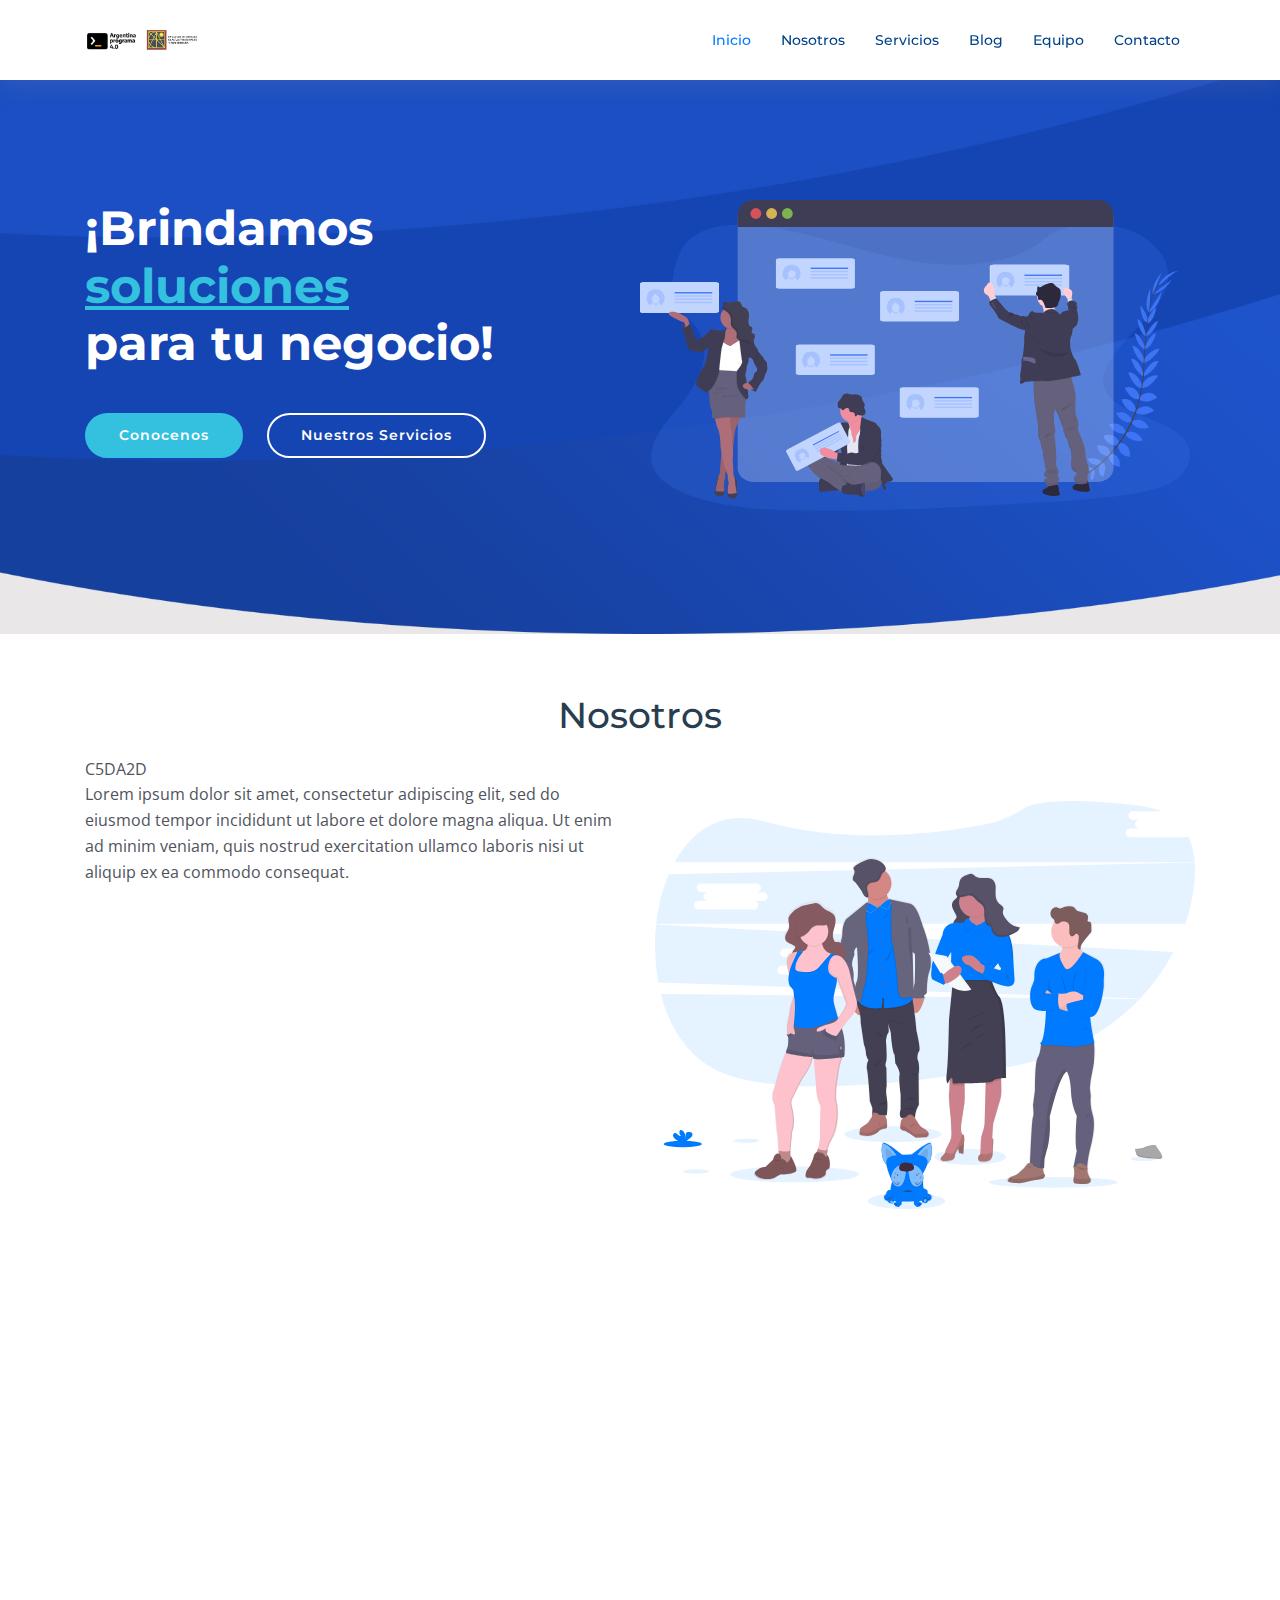
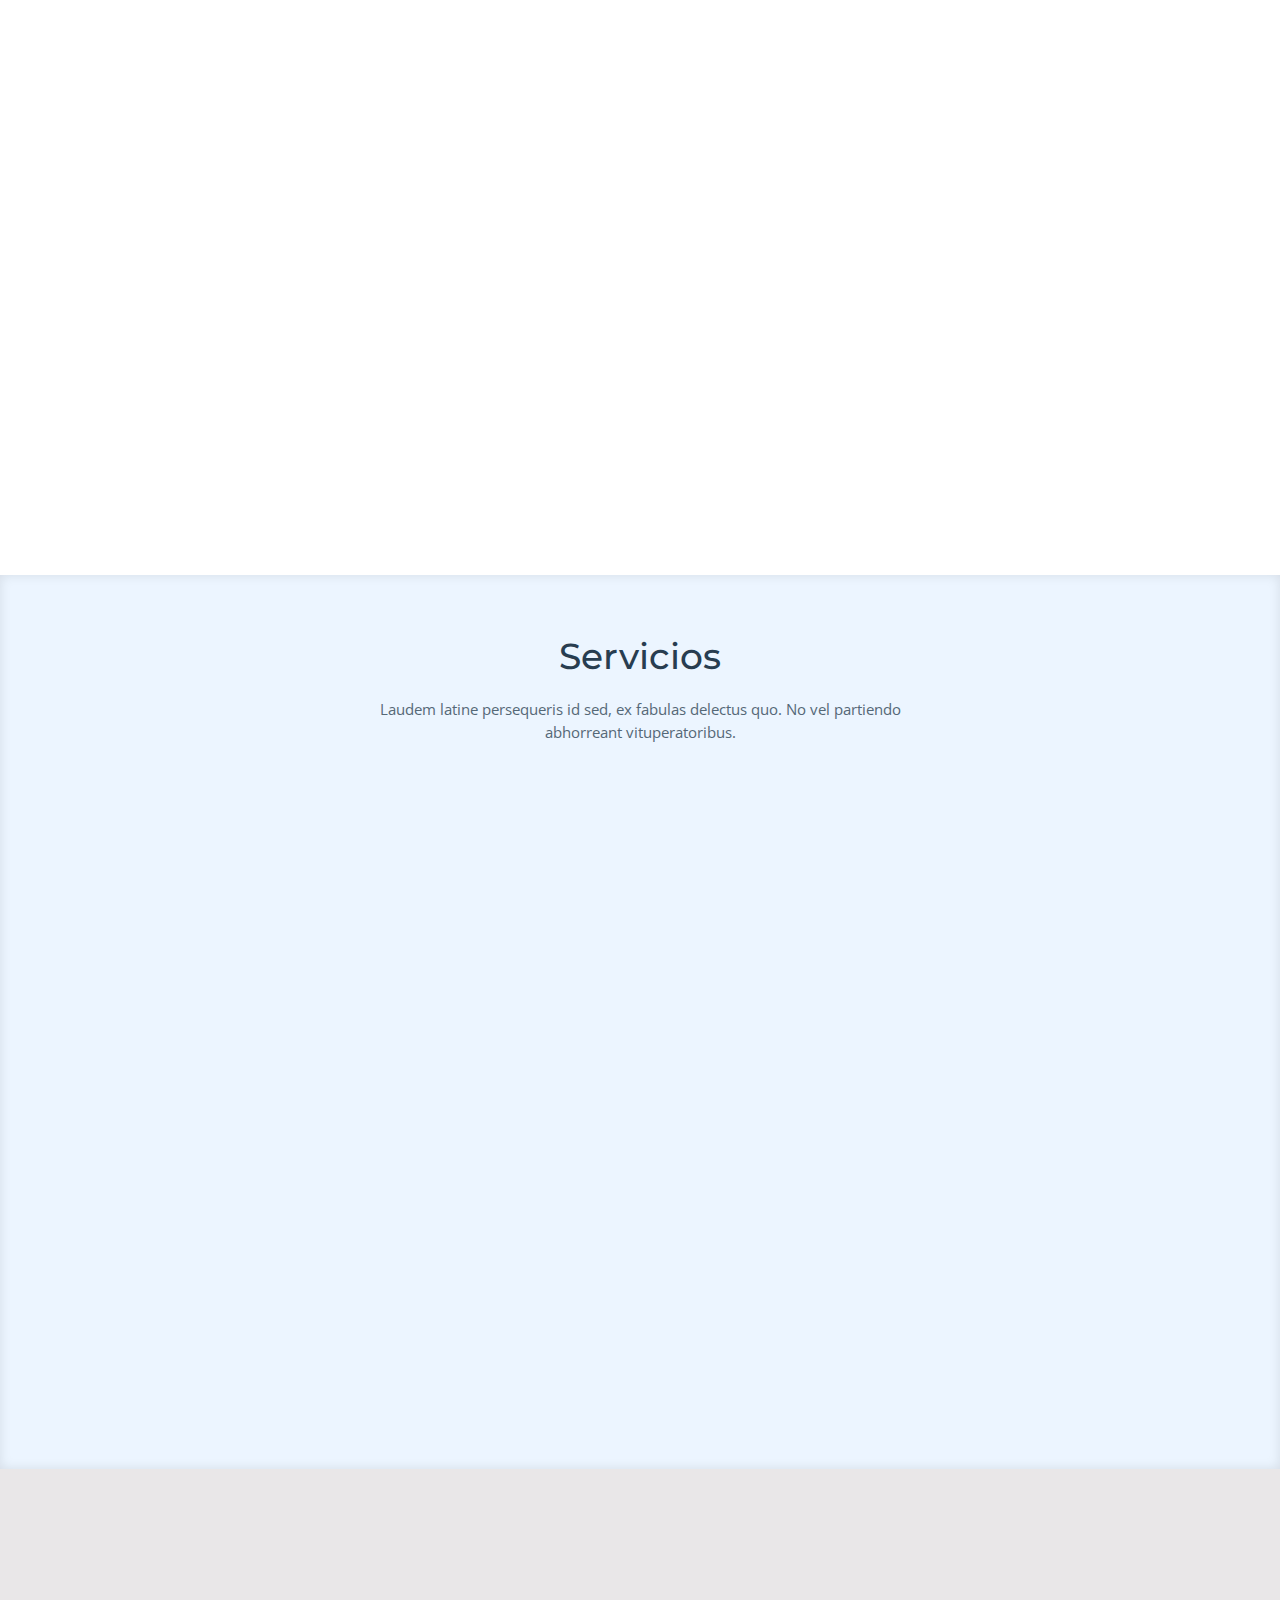
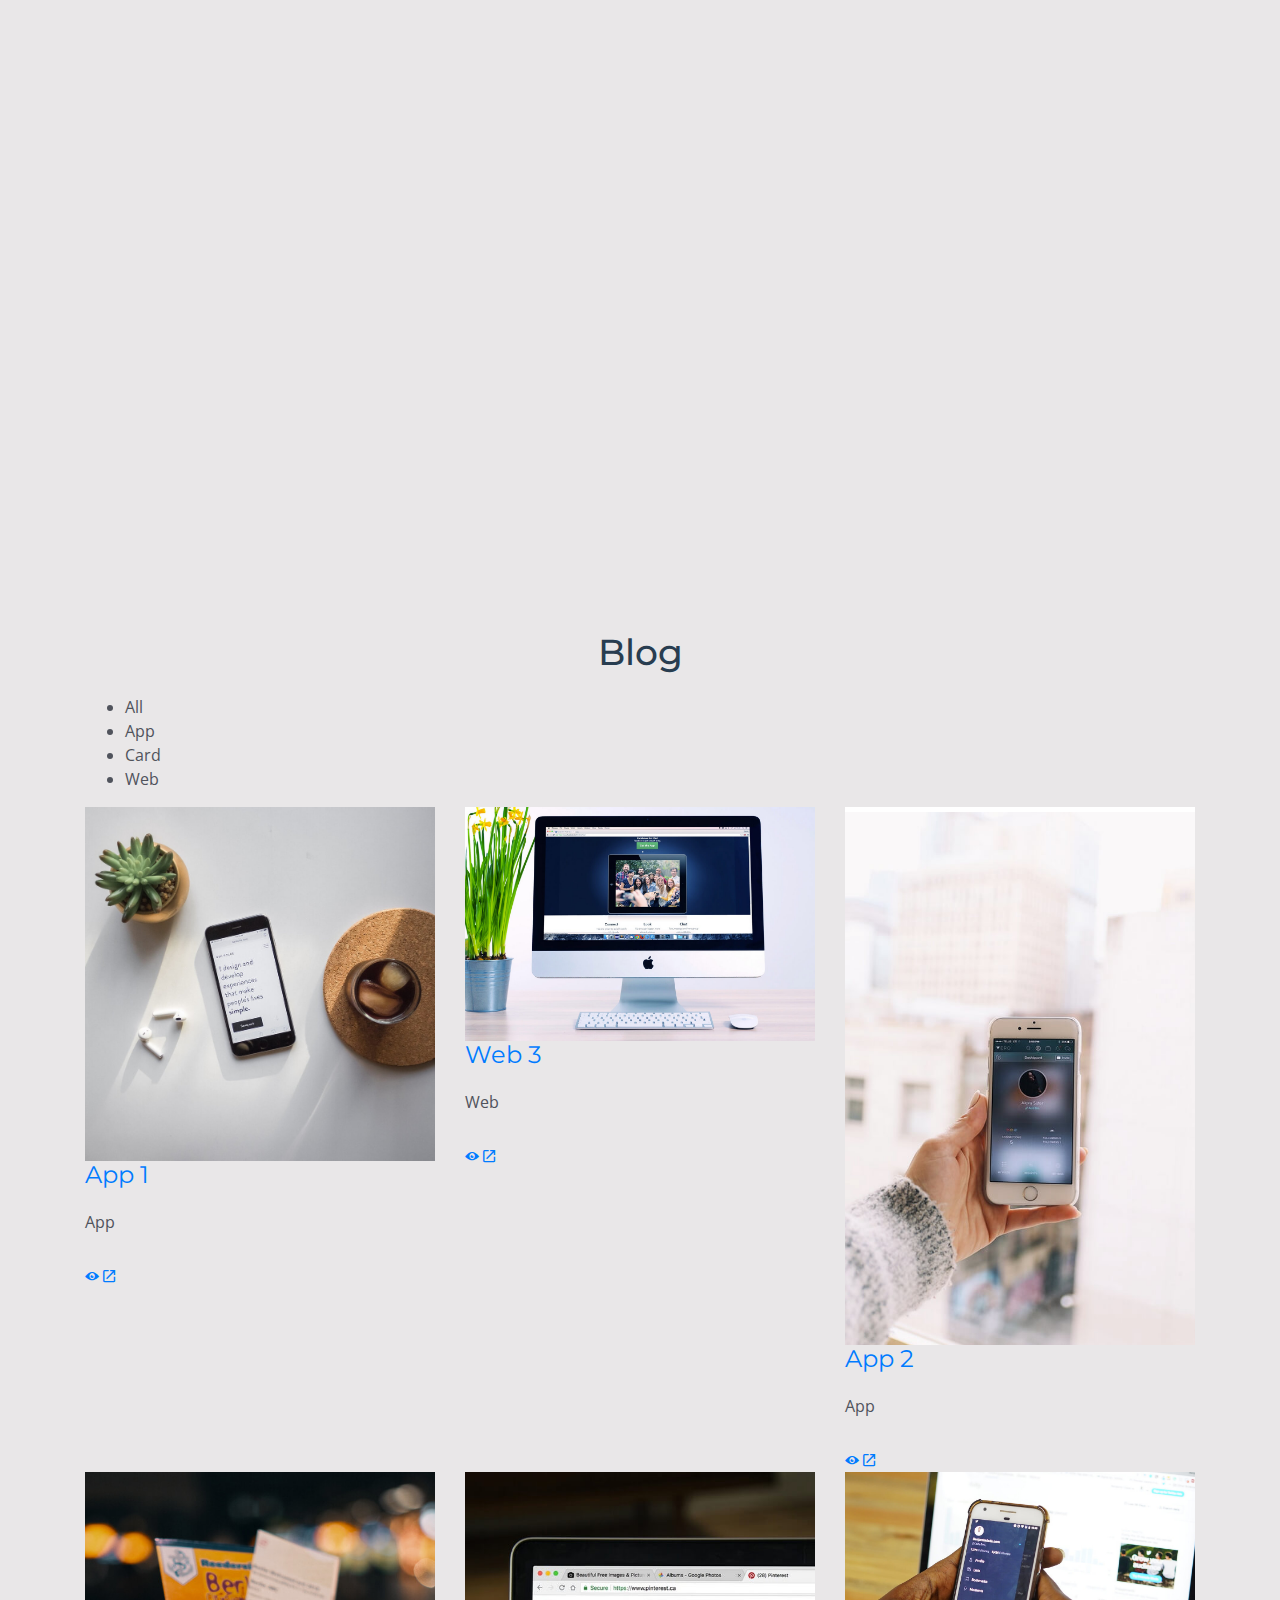
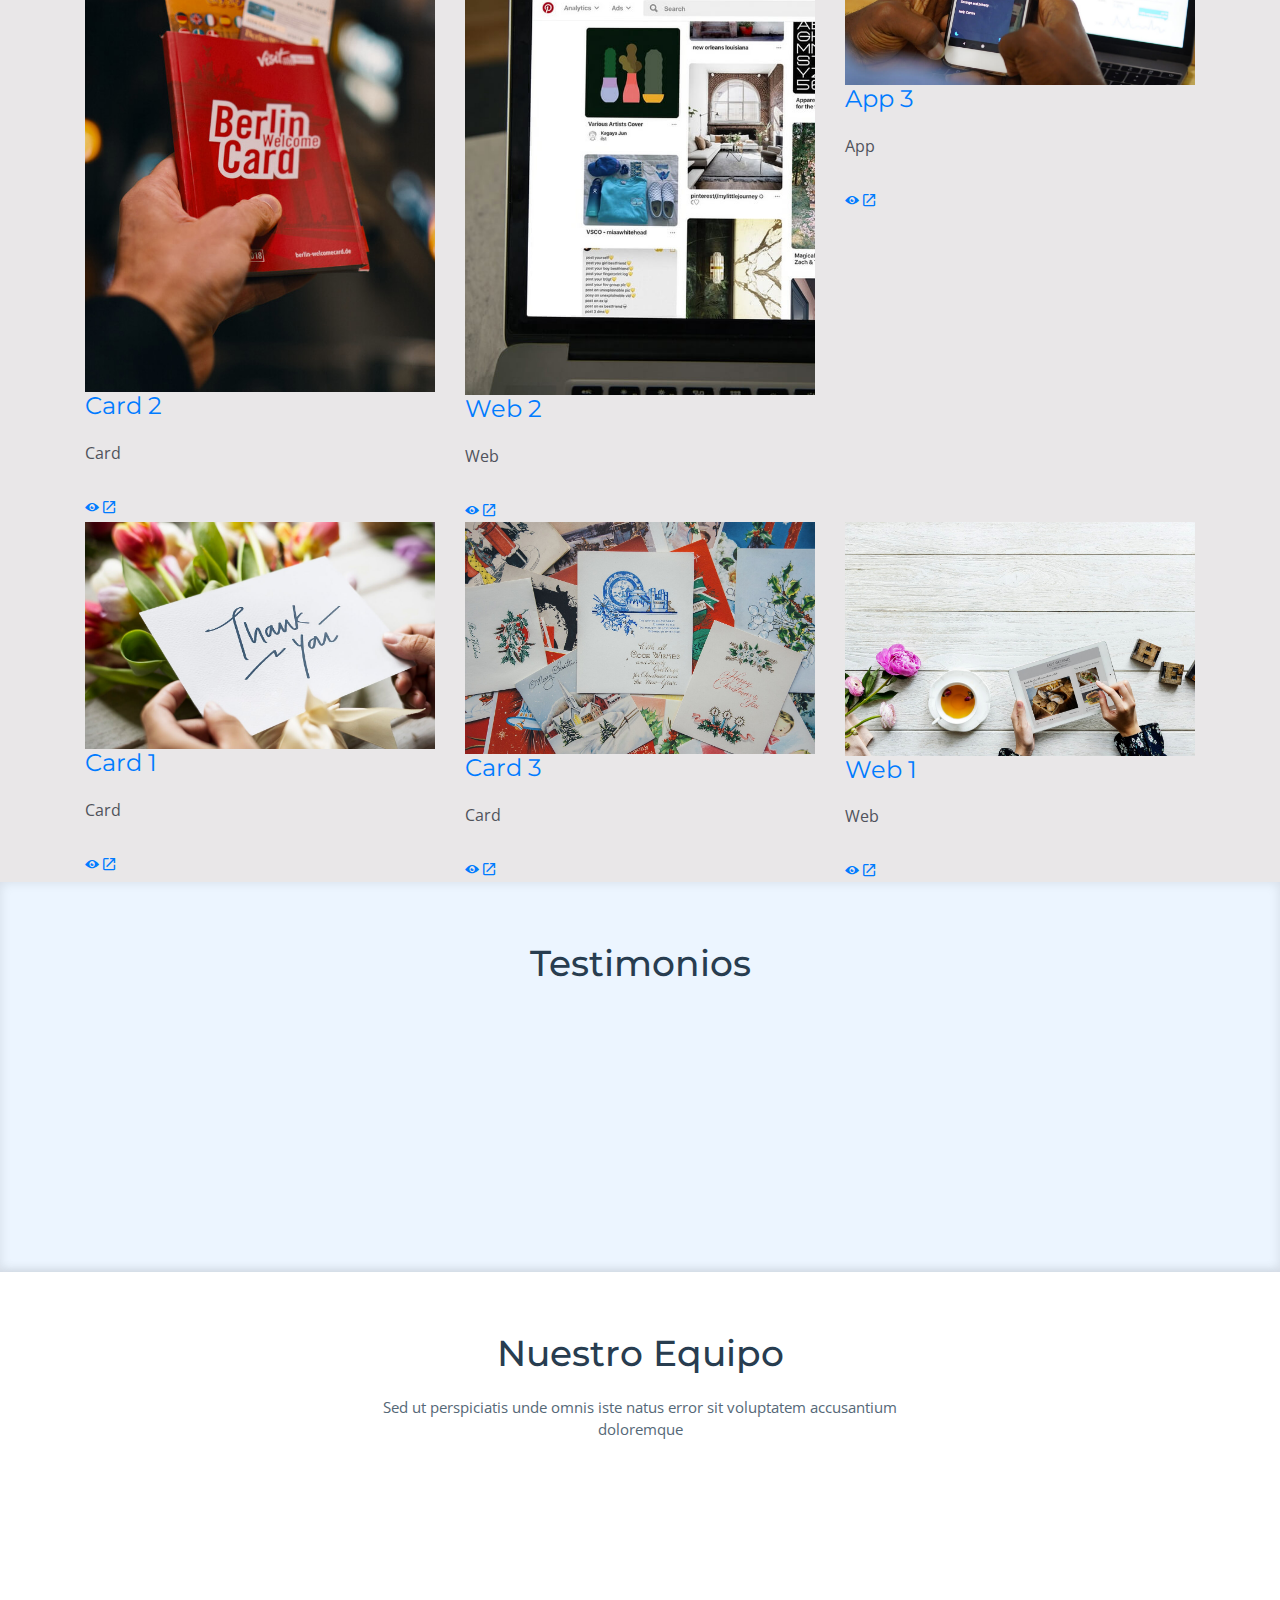
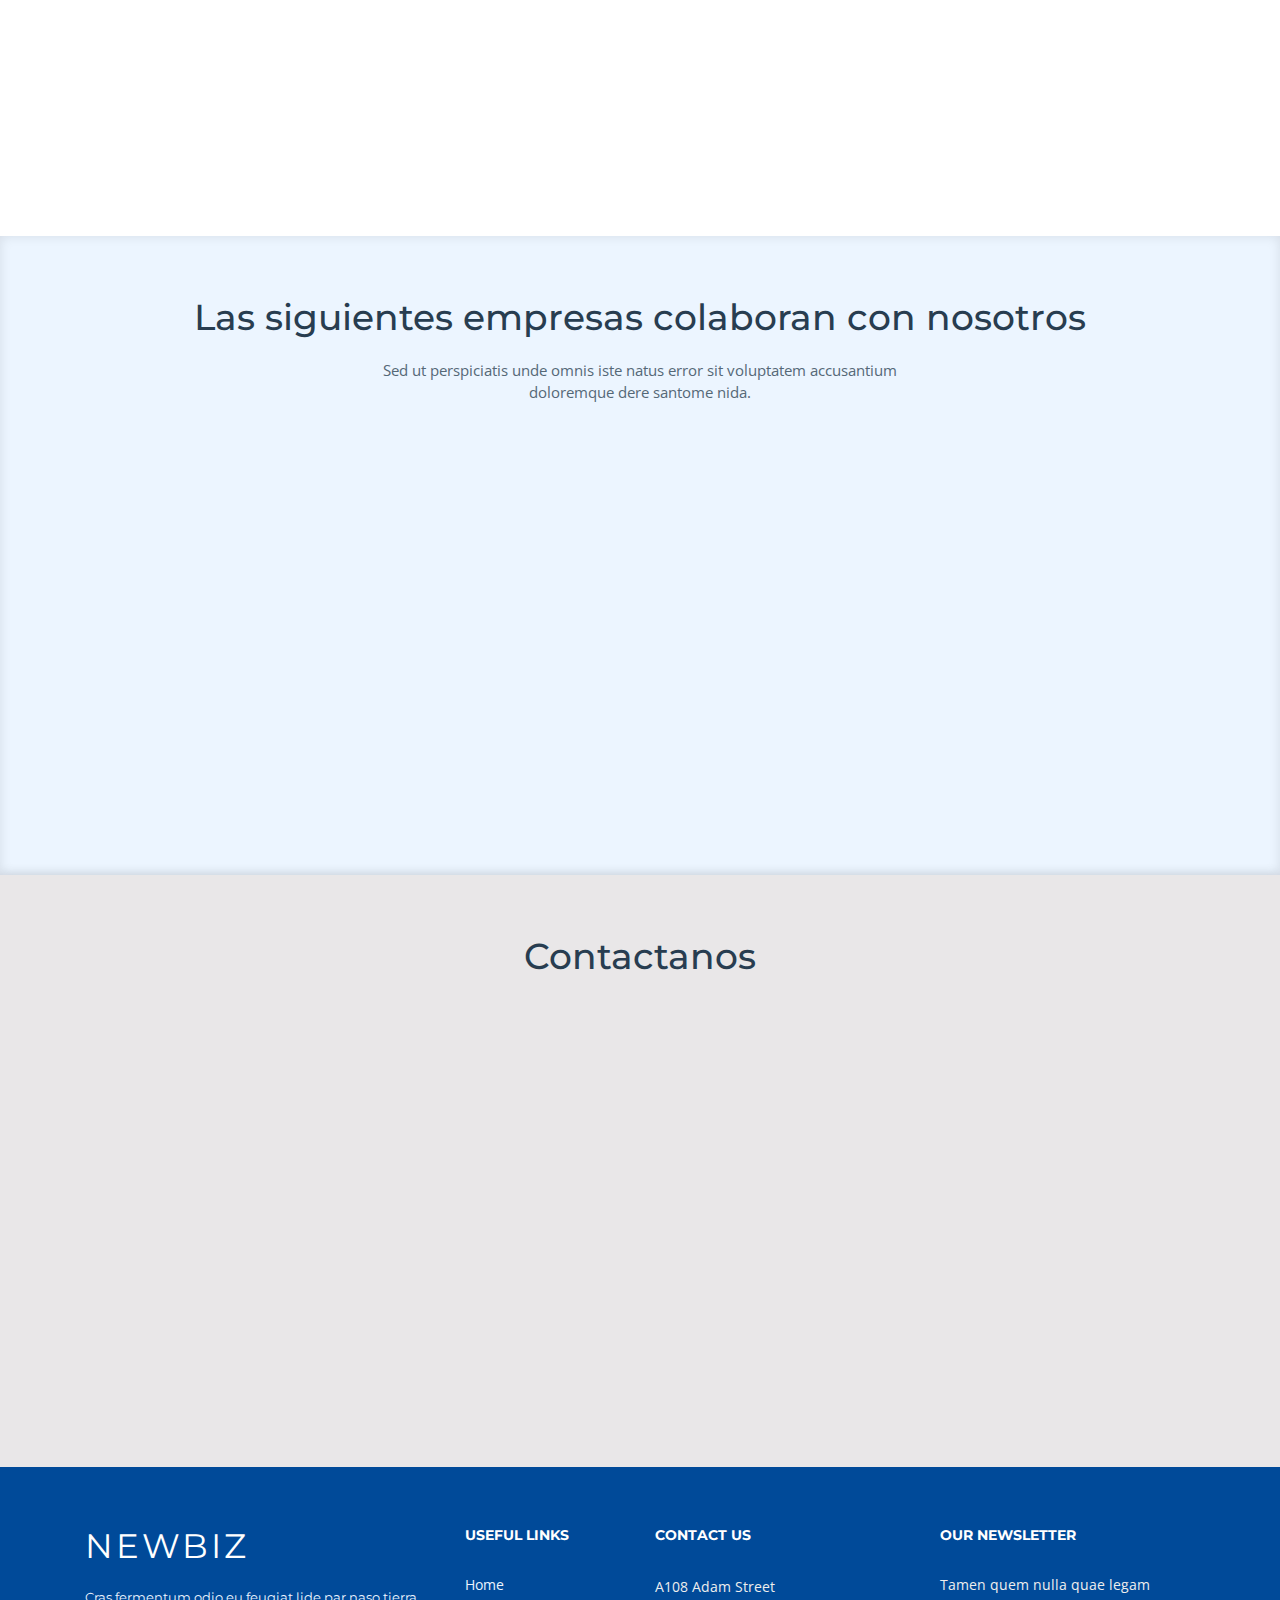
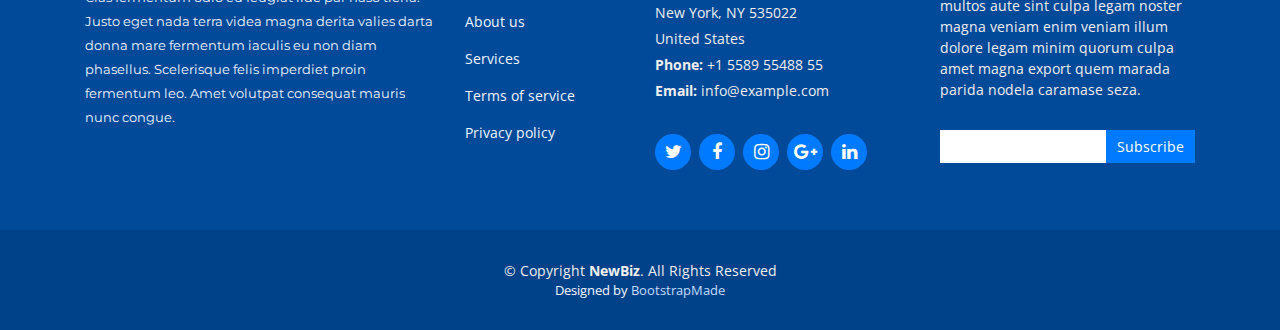
<file: template/index.html>
<!DOCTYPE html>
<html lang="en">
<head>
  <meta charset="utf-8">
  <title>NewBiz Bootstrap Template</title>
  <meta content="width=device-width, initial-scale=1.0" name="viewport">
  <meta content="" name="keywords">
  <meta content="" name="description">

  <!-- Favicons -->
  <link href="img/favicon.png" rel="icon">
  <link href="img/apple-touch-icon.png" rel="apple-touch-icon">

  <!-- Google Fonts -->
  <link href="https://fonts.googleapis.com/css?family=Open+Sans:300,300i,400,400i,700,700i|Montserrat:300,400,500,700" rel="stylesheet">

  <!-- Bootstrap CSS File -->
  <link href="lib/bootstrap/css/bootstrap.min.css" rel="stylesheet">

  <!-- Libraries CSS Files -->
  <link href="lib/font-awesome/css/font-awesome.min.css" rel="stylesheet">
  <link href="lib/animate/animate.min.css" rel="stylesheet">
  <link href="lib/ionicons/css/ionicons.min.css" rel="stylesheet">
  <link href="lib/owlcarousel/assets/owl.carousel.min.css" rel="stylesheet">
  <link href="lib/lightbox/css/lightbox.min.css" rel="stylesheet">

  <!-- Main Stylesheet File -->
  <link href="css/style.css" rel="stylesheet">

  <!-- =======================================================
    Theme Name: NewBiz
    Theme URL: https://bootstrapmade.com/newbiz-bootstrap-business-template/
    Author: BootstrapMade.com
    License: https://bootstrapmade.com/license/
  ======================================================= -->
</head>

<body>

  <!--==========================
  Header
  ============================-->
  <header id="header" class="fixed-top">
    <div class="container">

      <div class="logo float-left">
        <!-- Uncomment below if you prefer to use an image logo -->
        <!-- <h1 class="text-light"><a href="#header"><span>NewBiz</span></a></h1> -->
        <a href="#intro" class="scrollto">
          <img src="img/logo-argprograma.png" alt="" class="img-fluid">
          <img src="img/logo facena unne.png" alt="" class="img-fluid">
        </a>
      </div>

      <nav class="main-nav float-right d-none d-lg-block">
        <ul>
          <li class="active"><a href="#intro">Inicio</a></li>
          <li><a href="#about">Nosotros</a></li>
          <li><a href="#services">Servicios</a></li>
          <li><a href="#blog">Blog</a></li>
          <li><a href="#team">Equipo</a></li>
          <!-- <li class="drop-down"><a href="">Drop Down</a>
            <ul>
              <li><a href="#">Drop Down 1</a></li>
              <li class="drop-down"><a href="#">Drop Down 2</a>
                <ul>
                  <li><a href="#">Deep Drop Down 1</a></li>
                  <li><a href="#">Deep Drop Down 2</a></li>
                  <li><a href="#">Deep Drop Down 3</a></li>
                  <li><a href="#">Deep Drop Down 4</a></li>
                  <li><a href="#">Deep Drop Down 5</a></li>
                </ul>
              </li>
              <li><a href="#">Drop Down 3</a></li>
              <li><a href="#">Drop Down 4</a></li>
              <li><a href="#">Drop Down 5</a></li>
            </ul>
          </li>-->
          <li><a href="#contact">Contacto</a></li>
        </ul>
      </nav><!-- .main-nav -->
      
    </div>
  </header><!-- #header -->

  <!--==========================
    Intro Section
  ============================-->
  <section id="intro" class="clearfix">
    <div class="container">

      <div class="intro-img">
        <img src="img/intro-img.svg" alt="" class="img-fluid">
      </div>

      <div class="intro-info">
        <h2>¡Brindamos<br><span>soluciones</span><br>para tu negocio!</h2>
        <div>
          <a href="#about" class="btn-get-started scrollto">Conocenos</a>
          <a href="#services" class="btn-services scrollto">Nuestros Servicios</a>
        </div>
      </div>

    </div>
  </section><!-- #intro -->

  <main id="main">

    <!--==========================
      Nosotros Section
    ============================-->
    <section id="about">
      <div class="container">

        <header class="section-header">
          <h3>Nosotros</h3>
          C5DA2D
        </header>

        <div class="row about-container">

          <div class="col-lg-6 content order-lg-1 order-2">
            <p>
              Lorem ipsum dolor sit amet, consectetur adipiscing elit, sed do eiusmod tempor incididunt ut labore et dolore magna aliqua. Ut enim ad minim veniam, quis nostrud exercitation ullamco laboris nisi ut aliquip ex ea commodo consequat.
            </p>

            <div class="icon-box wow fadeInUp">
              <div class="icon"><i class="fa fa-shopping-bag"></i></div>
              <h4 class="title"><a href="">Eiusmod Tempor</a></h4>
              <p class="description">Et harum quidem rerum facilis est et expedita distinctio. Nam libero tempore, cum soluta nobis est eligendi</p>
            </div>

            <div class="icon-box wow fadeInUp" data-wow-delay="0.2s">
              <div class="icon"><i class="fa fa-photo"></i></div>
              <h4 class="title"><a href="">Magni Dolores</a></h4>
              <p class="description">Excepteur sint occaecat cupidatat non proident, sunt in culpa qui officia deserunt mollit anim id est laborum</p>
            </div>

            <div class="icon-box wow fadeInUp" data-wow-delay="0.4s">
              <div class="icon"><i class="fa fa-bar-chart"></i></div>
              <h4 class="title"><a href="">Dolor Sitema</a></h4>
              <p class="description">Minim veniam, quis nostrud exercitation ullamco laboris nisi ut aliquip ex ea commodo consequat tarad limino ata</p>
            </div>

          </div>

          <div class="col-lg-6 background order-lg-2 order-1 wow fadeInUp">
            <img src="img/about-img.svg" class="img-fluid" alt="">
          </div>
        </div>

        <div class="row about-extra">
          <div class="col-lg-6 wow fadeInUp">
            <img src="img/about-extra-1.svg" class="img-fluid" alt="">
          </div>
          <div class="col-lg-6 wow fadeInUp pt-5 pt-lg-0">
            <h4>Voluptatem dignissimos provident quasi corporis voluptates sit assumenda.</h4>
            <p>
              Ipsum in aspernatur ut possimus sint. Quia omnis est occaecati possimus ea. Quas molestiae perspiciatis occaecati qui rerum. Deleniti quod porro sed quisquam saepe. Numquam mollitia recusandae non ad at et a.
            </p>
            <p>
              Ad vitae recusandae odit possimus. Quaerat cum ipsum corrupti. Odit qui asperiores ea corporis deserunt veritatis quidem expedita perferendis. Qui rerum eligendi ex doloribus quia sit. Porro rerum eum eum.
            </p>
          </div>
        </div>

        <div class="row about-extra">
          <div class="col-lg-6 wow fadeInUp order-1 order-lg-2">
            <img src="img/about-extra-2.svg" class="img-fluid" alt="">
          </div>

          <div class="col-lg-6 wow fadeInUp pt-4 pt-lg-0 order-2 order-lg-1">
            <h4>Neque saepe temporibus repellat ea ipsum et. Id vel et quia tempora facere reprehenderit.</h4>
            <p>
             Delectus alias ut incidunt delectus nam placeat in consequatur. Sed cupiditate quia ea quis. Voluptas nemo qui aut distinctio. Cumque fugit earum est quam officiis numquam. Ducimus corporis autem at blanditiis beatae incidunt sunt. 
            </p>
            <p>
              Voluptas saepe natus quidem blanditiis. Non sunt impedit voluptas mollitia beatae. Qui esse molestias. Laudantium libero nisi vitae debitis. Dolorem cupiditate est perferendis iusto.
            </p>
            <p>
              Eum quia in. Magni quas ipsum a. Quis ex voluptatem inventore sint quia modi. Numquam est aut fuga mollitia exercitationem nam accusantium provident quia.
            </p>
          </div>
          
        </div>

      </div>
    </section><!-- #about -->

    <!--==========================
      Services Section
    ============================-->
    <section id="services" class="section-bg">
      <div class="container">

        <header class="section-header">
          <h3>Servicios</h3>
          <p>Laudem latine persequeris id sed, ex fabulas delectus quo. No vel partiendo abhorreant vituperatoribus.</p>
        </header>

        <div class="row">

          <div class="col-md-6 col-lg-5 offset-lg-1 wow bounceInUp" data-wow-duration="1.4s">
            <div class="box">
              <div class="icon"><i class="ion-ios-analytics-outline" style="color: #ff689b;"></i></div>
              <h4 class="title"><a href="">Lorem Ipsum</a></h4>
              <p class="description">Voluptatum deleniti atque corrupti quos dolores et quas molestias excepturi sint occaecati cupiditate non provident</p>
            </div>
          </div>
          <div class="col-md-6 col-lg-5 wow bounceInUp" data-wow-duration="1.4s">
            <div class="box">
              <div class="icon"><i class="ion-ios-bookmarks-outline" style="color: #e9bf06;"></i></div>
              <h4 class="title"><a href="">Dolor Sitema</a></h4>
              <p class="description">Minim veniam, quis nostrud exercitation ullamco laboris nisi ut aliquip ex ea commodo consequat tarad limino ata</p>
            </div>
          </div>

          <div class="col-md-6 col-lg-5 offset-lg-1 wow bounceInUp" data-wow-delay="0.1s" data-wow-duration="1.4s">
            <div class="box">
              <div class="icon"><i class="ion-ios-paper-outline" style="color: #3fcdc7;"></i></div>
              <h4 class="title"><a href="">Sed ut perspiciatis</a></h4>
              <p class="description">Duis aute irure dolor in reprehenderit in voluptate velit esse cillum dolore eu fugiat nulla pariatur</p>
            </div>
          </div>
          <div class="col-md-6 col-lg-5 wow bounceInUp" data-wow-delay="0.1s" data-wow-duration="1.4s">
            <div class="box">
              <div class="icon"><i class="ion-ios-speedometer-outline" style="color:#41cf2e;"></i></div>
              <h4 class="title"><a href="">Magni Dolores</a></h4>
              <p class="description">Excepteur sint occaecat cupidatat non proident, sunt in culpa qui officia deserunt mollit anim id est laborum</p>
            </div>
          </div>

          <div class="col-md-6 col-lg-5 offset-lg-1 wow bounceInUp" data-wow-delay="0.2s" data-wow-duration="1.4s">
            <div class="box">
              <div class="icon"><i class="ion-ios-world-outline" style="color: #d6ff22;"></i></div>
              <h4 class="title"><a href="">Nemo Enim</a></h4>
              <p class="description">At vero eos et accusamus et iusto odio dignissimos ducimus qui blanditiis praesentium voluptatum deleniti atque</p>
            </div>
          </div>
          <div class="col-md-6 col-lg-5 wow bounceInUp" data-wow-delay="0.2s" data-wow-duration="1.4s">
            <div class="box">
              <div class="icon"><i class="ion-ios-clock-outline" style="color: #4680ff;"></i></div>
              <h4 class="title"><a href="">Eiusmod Tempor</a></h4>
              <p class="description">Et harum quidem rerum facilis est et expedita distinctio. Nam libero tempore, cum soluta nobis est eligendi</p>
            </div>
          </div>

        </div>

      </div>
    </section><!-- #services -->

    <!--==========================
      Why Us Section
    ============================-->
    <section id="why-us" class="wow fadeIn">
      <div class="container">
        <header class="section-header">
          <h3>Why choose us?</h3>
          <p>Laudem latine persequeris id sed, ex fabulas delectus quo. No vel partiendo abhorreant vituperatoribus.</p>
        </header>

        <div class="row row-eq-height justify-content-center">

          <div class="col-lg-4 mb-4">
            <div class="card wow bounceInUp">
                <i class="fa fa-diamond"></i>
              <div class="card-body">
                <h5 class="card-title">Corporis dolorem</h5>
                <p class="card-text">Deleniti optio et nisi dolorem debitis. Aliquam nobis est temporibus sunt ab inventore officiis aut voluptatibus.</p>
                <a href="#" class="readmore">Read more </a>
              </div>
            </div>
          </div>

          <div class="col-lg-4 mb-4">
            <div class="card wow bounceInUp">
                <i class="fa fa-language"></i>
              <div class="card-body">
                <h5 class="card-title">Voluptates dolores</h5>
                <p class="card-text">Voluptates nihil et quis omnis et eaque omnis sint aut. Ducimus dolorum aspernatur.</p>
                <a href="#" class="readmore">Read more </a>
              </div>
            </div>
          </div>

          <div class="col-lg-4 mb-4">
            <div class="card wow bounceInUp">
                <i class="fa fa-object-group"></i>
              <div class="card-body">
                <h5 class="card-title">Eum ut aspernatur</h5>
                <p class="card-text">Autem quod nesciunt eos ea aut amet laboriosam ab. Eos quis porro in non nemo ex. </p>
                <a href="#" class="readmore">Read more </a>
              </div>
            </div>
          </div>

        </div>

        <div class="row counters">

          <div class="col-lg-3 col-6 text-center">
            <span data-toggle="counter-up">274</span>
            <p>Clients</p>
          </div>

          <div class="col-lg-3 col-6 text-center">
            <span data-toggle="counter-up">421</span>
            <p>Projects</p>
          </div>

          <div class="col-lg-3 col-6 text-center">
            <span data-toggle="counter-up">1,364</span>
            <p>Hours Of Support</p>
          </div>

          <div class="col-lg-3 col-6 text-center">
            <span data-toggle="counter-up">18</span>
            <p>Hard Workers</p>
          </div>
  
        </div>

      </div>
    </section>

    <!--==========================
      Blog Section
    ============================-->
    <section id="blog" class="clearfix">
      <div class="container">

        <header class="section-header">
          <h3 class="section-title">Blog</h3>
        </header>

        <div class="row">
          <div class="col-lg-12">
            <ul id="blog-flters">
              <li data-filter="*" class="filter-active">All</li>
              <li data-filter=".filter-app">App</li>
              <li data-filter=".filter-card">Card</li>
              <li data-filter=".filter-web">Web</li>
            </ul>
          </div>
        </div>

        <div class="row blog-container">

          <div class="col-lg-4 col-md-6 blog-item filter-app">
            <div class="blog-wrap">
              <img src="img/blog/app1.jpg" class="img-fluid" alt="">
              <div class="blog-info">
                <h4><a href="#">App 1</a></h4>
                <p>App</p>
                <div>
                  <a href="img/blog/app1.jpg" data-lightbox="blog" data-title="App 1" class="link-preview" title="Preview"><i class="ion ion-eye"></i></a>
                  <a href="#" class="link-details" title="More Details"><i class="ion ion-android-open"></i></a>
                </div>
              </div>
            </div>
          </div>

          <div class="col-lg-4 col-md-6 blog-item filter-web" data-wow-delay="0.1s">
            <div class="blog-wrap">
              <img src="img/blog/web3.jpg" class="img-fluid" alt="">
              <div class="blog-info">
                <h4><a href="#">Web 3</a></h4>
                <p>Web</p>
                <div>
                  <a href="img/blog/web3.jpg" class="link-preview" data-lightbox="blog" data-title="Web 3" title="Preview"><i class="ion ion-eye"></i></a>
                  <a href="#" class="link-details" title="More Details"><i class="ion ion-android-open"></i></a>
                </div>
              </div>
            </div>
          </div>

          <div class="col-lg-4 col-md-6 blog-item filter-app" data-wow-delay="0.2s">
            <div class="blog-wrap">
              <img src="img/blog/app2.jpg" class="img-fluid" alt="">
              <div class="blog-info">
                <h4><a href="#">App 2</a></h4>
                <p>App</p>
                <div>
                  <a href="img/blog/app2.jpg" class="link-preview" data-lightbox="blog" data-title="App 2" title="Preview"><i class="ion ion-eye"></i></a>
                  <a href="#" class="link-details" title="More Details"><i class="ion ion-android-open"></i></a>
                </div>
              </div>
            </div>
          </div>

          <div class="col-lg-4 col-md-6 blog-item filter-card">
            <div class="blog-wrap">
              <img src="img/blog/card2.jpg" class="img-fluid" alt="">
              <div class="blog-info">
                <h4><a href="#">Card 2</a></h4>
                <p>Card</p>
                <div>
                  <a href="img/blog/card2.jpg" class="link-preview" data-lightbox="blog" data-title="Card 2" title="Preview"><i class="ion ion-eye"></i></a>
                  <a href="#" class="link-details" title="More Details"><i class="ion ion-android-open"></i></a>
                </div>
              </div>
            </div>
          </div>

          <div class="col-lg-4 col-md-6 blog-item filter-web" data-wow-delay="0.1s">
            <div class="blog-wrap">
              <img src="img/blog/web2.jpg" class="img-fluid" alt="">
              <div class="blog-info">
                <h4><a href="#">Web 2</a></h4>
                <p>Web</p>
                <div>
                  <a href="img/blog/web2.jpg" class="link-preview" data-lightbox="blog" data-title="Web 2" title="Preview"><i class="ion ion-eye"></i></a>
                  <a href="#" class="link-details" title="More Details"><i class="ion ion-android-open"></i></a>
                </div>
              </div>
            </div>
          </div>

          <div class="col-lg-4 col-md-6 blog-item filter-app" data-wow-delay="0.2s">
            <div class="blog-wrap">
              <img src="img/blog/app3.jpg" class="img-fluid" alt="">
              <div class="blog-info">
                <h4><a href="#">App 3</a></h4>
                <p>App</p>
                <div>
                  <a href="img/blog/app3.jpg" class="link-preview" data-lightbox="blog" data-title="App 3" title="Preview"><i class="ion ion-eye"></i></a>
                  <a href="#" class="link-details" title="More Details"><i class="ion ion-android-open"></i></a>
                </div>
              </div>
            </div>
          </div>

          <div class="col-lg-4 col-md-6 blog-item filter-card">
            <div class="blog-wrap">
              <img src="img/blog/card1.jpg" class="img-fluid" alt="">
              <div class="blog-info">
                <h4><a href="#">Card 1</a></h4>
                <p>Card</p>
                <div>
                  <a href="img/blog/card1.jpg" class="link-preview" data-lightbox="blog" data-title="Card 1" title="Preview"><i class="ion ion-eye"></i></a>
                  <a href="#" class="link-details" title="More Details"><i class="ion ion-android-open"></i></a>
                </div>
              </div>
            </div>
          </div>

          <div class="col-lg-4 col-md-6 blog-item filter-card" data-wow-delay="0.1s">
            <div class="blog-wrap">
              <img src="img/blog/card3.jpg" class="img-fluid" alt="">
              <div class="blog-info">
                <h4><a href="#">Card 3</a></h4>
                <p>Card</p>
                <div>
                  <a href="img/blog/card3.jpg" class="link-preview" data-lightbox="blog" data-title="Card 3" title="Preview"><i class="ion ion-eye"></i></a>
                  <a href="#" class="link-details" title="More Details"><i class="ion ion-android-open"></i></a>
                </div>
              </div>
            </div>
          </div>

          <div class="col-lg-4 col-md-6 blog-item filter-web" data-wow-delay="0.2s">
            <div class="blog-wrap">
              <img src="img/blog/web1.jpg" class="img-fluid" alt="">
              <div class="blog-info">
                <h4><a href="#">Web 1</a></h4>
                <p>Web</p>
                <div>
                  <a href="img/blog/web1.jpg" class="link-preview" data-lightbox="blog" data-title="Web 1" title="Preview"><i class="ion ion-eye"></i></a>
                  <a href="#" class="link-details" title="More Details"><i class="ion ion-android-open"></i></a>
                </div>
              </div>
            </div>
          </div>

        </div>

      </div>
    </section><!-- #blog -->

    <!--==========================
      Clients Section
    ============================-->
    <section id="testimonials" class="section-bg">
      <div class="container">

        <header class="section-header">
          <h3>Testimonios</h3>
        </header>

        <div class="row justify-content-center">
          <div class="col-lg-8">

            <div class="owl-carousel testimonials-carousel wow fadeInUp">
    
              <div class="testimonial-item">
                <img src="img/testimonial-1.jpg" class="testimonial-img" alt="">
                <h3>Saul Goodman</h3>
                <h4>Ceo &amp; Founder</h4>
                <p>
                  Proin iaculis purus consequat sem cure digni ssim donec porttitora entum suscipit rhoncus. Accusantium quam, ultricies eget id, aliquam eget nibh et. Maecen aliquam, risus at semper.
                </p>
              </div>
    
              <div class="testimonial-item">
                <img src="img/testimonial-2.jpg" class="testimonial-img" alt="">
                <h3>Sara Wilsson</h3>
                <h4>Designer</h4>
                <p>
                  Export tempor illum tamen malis malis eram quae irure esse labore quem cillum quid cillum eram malis quorum velit fore eram velit sunt aliqua noster fugiat irure amet legam anim culpa.
                </p>
              </div>
    
              <div class="testimonial-item">
                <img src="img/testimonial-3.jpg" class="testimonial-img" alt="">
                <h3>Jena Karlis</h3>
                <h4>Store Owner</h4>
                <p>
                  Enim nisi quem export duis labore cillum quae magna enim sint quorum nulla quem veniam duis minim tempor labore quem eram duis noster aute amet eram fore quis sint minim.
                </p>
              </div>
    
              <div class="testimonial-item">
                <img src="img/testimonial-4.jpg" class="testimonial-img" alt="">
                <h3>Matt Brandon</h3>
                <h4>Freelancer</h4>
                <p>
                  Fugiat enim eram quae cillum dolore dolor amet nulla culpa multos export minim fugiat minim velit minim dolor enim duis veniam ipsum anim magna sunt elit fore quem dolore labore illum veniam.
                </p>
              </div>
    
              <div class="testimonial-item">
                <img src="img/testimonial-5.jpg" class="testimonial-img" alt="">
                <h3>John Larson</h3>
                <h4>Entrepreneur</h4>
                <p>
                  Quis quorum aliqua sint quem legam fore sunt eram irure aliqua veniam tempor noster veniam enim culpa labore duis sunt culpa nulla illum cillum fugiat legam esse veniam culpa fore nisi cillum quid.
                </p>
              </div>

            </div>

          </div>
        </div>


      </div>
    </section><!-- #testimonials -->

    <!--==========================
      Team Section
    ============================-->
    <section id="team">
      <div class="container">
        <div class="section-header">
          <h3>Nuestro Equipo</h3>
          <p>Sed ut perspiciatis unde omnis iste natus error sit voluptatem accusantium doloremque</p>
        </div>

        <div class="row">

          <div class="col-lg-3 col-md-6 wow fadeInUp">
            <div class="member">
              <img src="img/team-1.jpg" class="img-fluid" alt="">
              <div class="member-info">
                <div class="member-info-content">
                  <h4>Walter White</h4>
                  <span>Chief Executive Officer</span>
                  <div class="social">
                    <a href=""><i class="fa fa-twitter"></i></a>
                    <a href=""><i class="fa fa-facebook"></i></a>
                    <a href=""><i class="fa fa-google-plus"></i></a>
                    <a href=""><i class="fa fa-linkedin"></i></a>
                  </div>
                </div>
              </div>
            </div>
          </div>

          <div class="col-lg-3 col-md-6 wow fadeInUp" data-wow-delay="0.1s">
            <div class="member">
              <img src="img/team-2.jpg" class="img-fluid" alt="">
              <div class="member-info">
                <div class="member-info-content">
                  <h4>Sarah Jhonson</h4>
                  <span>Product Manager</span>
                  <div class="social">
                    <a href=""><i class="fa fa-twitter"></i></a>
                    <a href=""><i class="fa fa-facebook"></i></a>
                    <a href=""><i class="fa fa-google-plus"></i></a>
                    <a href=""><i class="fa fa-linkedin"></i></a>
                  </div>
                </div>
              </div>
            </div>
          </div>

          <div class="col-lg-3 col-md-6 wow fadeInUp" data-wow-delay="0.2s">
            <div class="member">
              <img src="img/team-3.jpg" class="img-fluid" alt="">
              <div class="member-info">
                <div class="member-info-content">
                  <h4>William Anderson</h4>
                  <span>CTO</span>
                  <div class="social">
                    <a href=""><i class="fa fa-twitter"></i></a>
                    <a href=""><i class="fa fa-facebook"></i></a>
                    <a href=""><i class="fa fa-google-plus"></i></a>
                    <a href=""><i class="fa fa-linkedin"></i></a>
                  </div>
                </div>
              </div>
            </div>
          </div>

          <div class="col-lg-3 col-md-6 wow fadeInUp" data-wow-delay="0.3s">
            <div class="member">
              <img src="img/team-4.jpg" class="img-fluid" alt="">
              <div class="member-info">
                <div class="member-info-content">
                  <h4>Amanda Jepson</h4>
                  <span>Accountant</span>
                  <div class="social">
                    <a href=""><i class="fa fa-twitter"></i></a>
                    <a href=""><i class="fa fa-facebook"></i></a>
                    <a href=""><i class="fa fa-google-plus"></i></a>
                    <a href=""><i class="fa fa-linkedin"></i></a>
                  </div>
                </div>
              </div>
            </div>
          </div>

        </div>

      </div>
    </section><!-- #team -->

    <!--==========================
      Clients Section
    ============================-->
    <section id="clients" class="section-bg">

      <div class="container">

        <div class="section-header">
          <h3>Las siguientes empresas colaboran con nosotros</h3>
          <p>Sed ut perspiciatis unde omnis iste natus error sit voluptatem accusantium doloremque dere santome nida.</p>
        </div>

        <div class="row no-gutters clients-wrap clearfix wow fadeInUp">

          <div class="col-lg-3 col-md-4 col-xs-6">
            <div class="client-logo">
              <img src="img/clients/client-1.png" class="img-fluid" alt="">
            </div>
          </div>
          
          <div class="col-lg-3 col-md-4 col-xs-6">
            <div class="client-logo">
              <img src="img/clients/client-2.png" class="img-fluid" alt="">
            </div>
          </div>
        
          <div class="col-lg-3 col-md-4 col-xs-6">
            <div class="client-logo">
              <img src="img/clients/client-3.png" class="img-fluid" alt="">
            </div>
          </div>
          
          <div class="col-lg-3 col-md-4 col-xs-6">
            <div class="client-logo">
              <img src="img/clients/client-4.png" class="img-fluid" alt="">
            </div>
          </div>
          
          <div class="col-lg-3 col-md-4 col-xs-6">
            <div class="client-logo">
              <img src="img/clients/client-5.png" class="img-fluid" alt="">
            </div>
          </div>
        
          <div class="col-lg-3 col-md-4 col-xs-6">
            <div class="client-logo">
              <img src="img/clients/client-6.png" class="img-fluid" alt="">
            </div>
          </div>
          
          <div class="col-lg-3 col-md-4 col-xs-6">
            <div class="client-logo">
              <img src="img/clients/client-7.png" class="img-fluid" alt="">
            </div>
          </div>
          
          <div class="col-lg-3 col-md-4 col-xs-6">
            <div class="client-logo">
              <img src="img/clients/client-8.png" class="img-fluid" alt="">
            </div>
          </div>

        </div>

      </div>

    </section>

    <!--==========================
      Contact Section
    ============================-->
    <section id="contact">
      <div class="container-fluid">

        <div class="section-header">
          <h3>Contactanos</h3>
        </div>

        <div class="row wow fadeInUp">

          <div class="col-lg-6">
            <div class="map mb-4 mb-lg-0">
              <iframe src="https://www.google.com/maps/embed?pb=!1m14!1m8!1m3!1d12097.433213460943!2d-74.0062269!3d40.7101282!3m2!1i1024!2i768!4f13.1!3m3!1m2!1s0x0%3A0xb89d1fe6bc499443!2sDowntown+Conference+Center!5e0!3m2!1smk!2sbg!4v1539943755621" frameborder="0" style="border:0; width: 100%; height: 312px;" allowfullscreen></iframe>
            </div>
          </div>

          <div class="col-lg-6">
            <div class="row">
              <div class="col-md-5 info">
                <i class="ion-ios-location-outline"></i>
                <p>A108 Adam Street, NY 535022</p>
              </div>
              <div class="col-md-4 info">
                <i class="ion-ios-email-outline"></i>
                <p>info@example.com</p>
              </div>
              <div class="col-md-3 info">
                <i class="ion-ios-telephone-outline"></i>
                <p>+1 5589 55488 55</p>
              </div>
            </div>

            <div class="form">
              <div id="sendmessage">Su mensaje ha sido enviado exitosamente. Gracias!</div>
              <div id="errormessage"></div>
              <form action="" method="post" role="form" class="contactForm">
                <div class="form-row">
                  <div class="form-group col-lg-6">
                    <input type="text" name="name" class="form-control" id="name" placeholder="Indique su Nombre" data-rule="minlen:4" data-msg="Please enter at least 4 chars" />
                    <div class="validation"></div>
                  </div>
                  <div class="form-group col-lg-6">
                    <input type="email" class="form-control" name="email" id="email" placeholder="Correo electronico" data-rule="email" data-msg="Please enter a valid email" />
                    <div class="validation"></div>
                  </div>
                </div>
                <div class="form-group">
                  <input type="text" class="form-control" name="subject" id="subject" placeholder="Indique el asunto" data-rule="minlen:4" data-msg="Please enter at least 8 chars of subject" />
                  <div class="validation"></div>
                </div>
                <div class="form-group">
                  <textarea class="form-control" name="message" rows="5" data-rule="required" data-msg="Deje un mensaje y nos contactaremos con usted." placeholder="Message"></textarea>
                  <div class="validation"></div>
                </div>
                <div class="text-center"><button type="submit" title="Send Message">Enviar Mensaje</button></div>
              </form>
            </div>
          </div>

        </div>

      </div>
    </section><!-- #contact -->

  </main>

  <!--==========================
    Footer
  ============================-->
  <footer id="footer">
    <div class="footer-top">
      <div class="container">
        <div class="row">

          <div class="col-lg-4 col-md-6 footer-info">
            <h3>NewBiz</h3>
            <p>Cras fermentum odio eu feugiat lide par naso tierra. Justo eget nada terra videa magna derita valies darta donna mare fermentum iaculis eu non diam phasellus. Scelerisque felis imperdiet proin fermentum leo. Amet volutpat consequat mauris nunc congue.</p>
          </div>

          <div class="col-lg-2 col-md-6 footer-links">
            <h4>Useful Links</h4>
            <ul>
              <li><a href="#">Home</a></li>
              <li><a href="#">About us</a></li>
              <li><a href="#">Services</a></li>
              <li><a href="#">Terms of service</a></li>
              <li><a href="#">Privacy policy</a></li>
            </ul>
          </div>

          <div class="col-lg-3 col-md-6 footer-contact">
            <h4>Contact Us</h4>
            <p>
              A108 Adam Street <br>
              New York, NY 535022<br>
              United States <br>
              <strong>Phone:</strong> +1 5589 55488 55<br>
              <strong>Email:</strong> info@example.com<br>
            </p>

            <div class="social-links">
              <a href="#" class="twitter"><i class="fa fa-twitter"></i></a>
              <a href="#" class="facebook"><i class="fa fa-facebook"></i></a>
              <a href="#" class="instagram"><i class="fa fa-instagram"></i></a>
              <a href="#" class="google-plus"><i class="fa fa-google-plus"></i></a>
              <a href="#" class="linkedin"><i class="fa fa-linkedin"></i></a>
            </div>

          </div>

          <div class="col-lg-3 col-md-6 footer-newsletter">
            <h4>Our Newsletter</h4>
            <p>Tamen quem nulla quae legam multos aute sint culpa legam noster magna veniam enim veniam illum dolore legam minim quorum culpa amet magna export quem marada parida nodela caramase seza.</p>
            <form action="" method="post">
              <input type="email" name="email"><input type="submit"  value="Subscribe">
            </form>
          </div>

        </div>
      </div>
    </div>

    <div class="container">
      <div class="copyright">
        &copy; Copyright <strong>NewBiz</strong>. All Rights Reserved
      </div>
      <div class="credits">
        <!--
          All the links in the footer should remain intact.
          You can delete the links only if you purchased the pro version.
          Licensing information: https://bootstrapmade.com/license/
          Purchase the pro version with working PHP/AJAX contact form: https://bootstrapmade.com/buy/?theme=NewBiz
        -->
        Designed by <a href="https://bootstrapmade.com/">BootstrapMade</a>
      </div>
    </div>
  </footer><!-- #footer -->

  <a href="#" class="back-to-top"><i class="fa fa-chevron-up"></i></a>
  <!-- Uncomment below i you want to use a preloader -->
  <!-- <div id="preloader"></div> -->

  <!-- JavaScript Libraries -->
  <script src="lib/jquery/jquery.min.js"></script>
  <script src="lib/jquery/jquery-migrate.min.js"></script>
  <script src="lib/bootstrap/js/bootstrap.bundle.min.js"></script>
  <script src="lib/easing/easing.min.js"></script>
  <script src="lib/mobile-nav/mobile-nav.js"></script>
  <script src="lib/wow/wow.min.js"></script>
  <script src="lib/waypoints/waypoints.min.js"></script>
  <script src="lib/counterup/counterup.min.js"></script>
  <script src="lib/owlcarousel/owl.carousel.min.js"></script>
  <script src="lib/isotope/isotope.pkgd.min.js"></script>
  <script src="lib/lightbox/js/lightbox.min.js"></script>
  <!-- Contact Form JavaScript File -->
  <script src="contactform/contactform.js"></script>

  <!-- Template Main Javascript File -->
  <script src="js/main.js"></script>

</body>
</html>
</file>
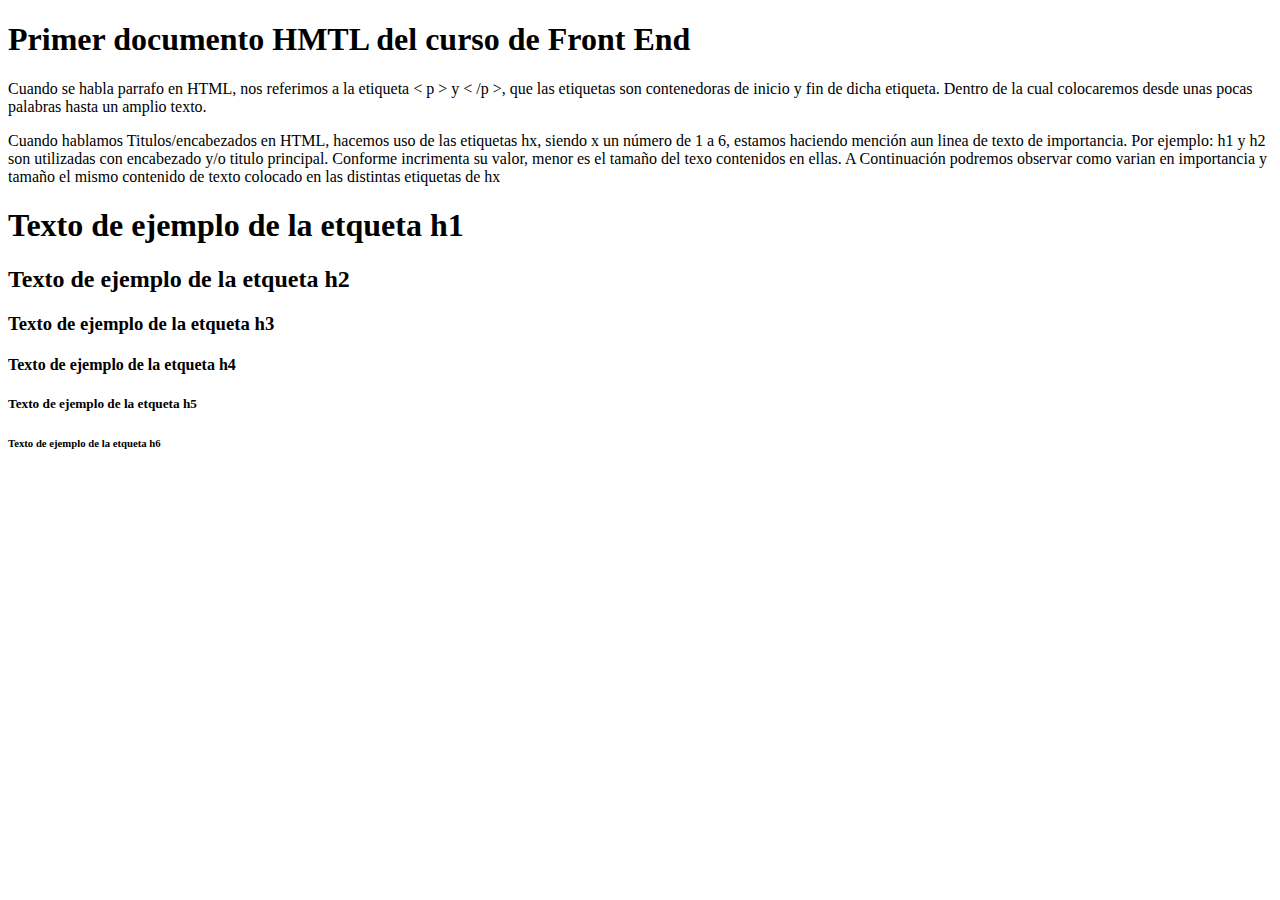
<file: clase1.html>
<!-- DOCTYPE es una declaración del tipo de documento. 
    Es la única etiqueta que no tiene una etiqueta de cierre.
Además, indica que el documento está bajo el estándar de HTML5 -->
<!DOCTYPE html> 

<!--HTML representa la raíz del documento HTML 
    LANG define el idioma que va visualizarse en el documento  -->
<html lang="es">

<!-- HEAD, en el interior de esta etiquet incluiremos la colección de metadatos sobre el documento y los enlaces a scripts y hojas de estilo -->
<head>
    <!-- CHARTSET es un formato estandar para almacenar carateres Unicode. Wizard html esta conformado por UTF-8. 
    UTF-8 utiliza una secuencia única de 1,2,3 o 4 bytes para codificar cada caracter en el juego de caracteres Unicode.  -->
    <meta charset="UTF-8">
    <meta http-equiv="X-UA-Compatible" content="IE=edge">
    <meta name="viewport" content="width=device-width, initial-scale=1.0">
    <!-- TITTLE representa el título del documento y se vizualiza en la baarra superior del navegador o en las pestañas de página. -->
    <title>Curso Front End</title>
</head>

<body> <!-- BODY, dentro de esta estiqueta veremos el cuerpo y todo el contenido del sitio web; es decir veremos el contenido principal del documento HTML y sólo exite uno en el documento -->
    <header> <!--HEADER, esta etiqueta determina la cabecera de una web o de un elemento-->
        <!-- Las etiquetas hx, siendo x un número de 1 a 6, estamos haciendo mención aun linea de texto de importancia. -->
        <h1> Primer documento HMTL del curso de Front End </h1>
    </header>
    <main> <!--MAIN, en etiqueta esta ubicado el contenido principal del archivo, y sólo existe un elemento de este tipo en el documento.-->
        <p> Cuando se habla parrafo en HTML, nos referimos a la etiqueta < p > y < /p >, que las etiquetas son contenedoras de inicio y fin de dicha etiqueta. Dentro de la cual colocaremos desde unas pocas palabras hasta un amplio texto. </p>

        <p> Cuando hablamos Titulos/encabezados en HTML, hacemos uso de las etiquetas hx, siendo x un número de 1 a 6, estamos haciendo mención aun linea de texto de importancia. Por ejemplo: h1 y h2 son utilizadas con encabezado y/o titulo principal. 
        Conforme incrimenta su valor, menor es el tamaño del texo contenidos en ellas. A Continuación podremos observar como varian en importancia y tamaño el mismo contenido de texto colocado en las distintas etiquetas de hx  </p>
        <h1> Texto de ejemplo de la etqueta h1 </h1>
        <h2> Texto de ejemplo de la etqueta h2 </h2>
        <h3> Texto de ejemplo de la etqueta h3 </h3>
        <h4> Texto de ejemplo de la etqueta h4 </h4>
        <h5> Texto de ejemplo de la etqueta h5 </h5>
        <h6> Texto de ejemplo de la etqueta h6 </h6>
    </main>
</body>

</html>
</file>
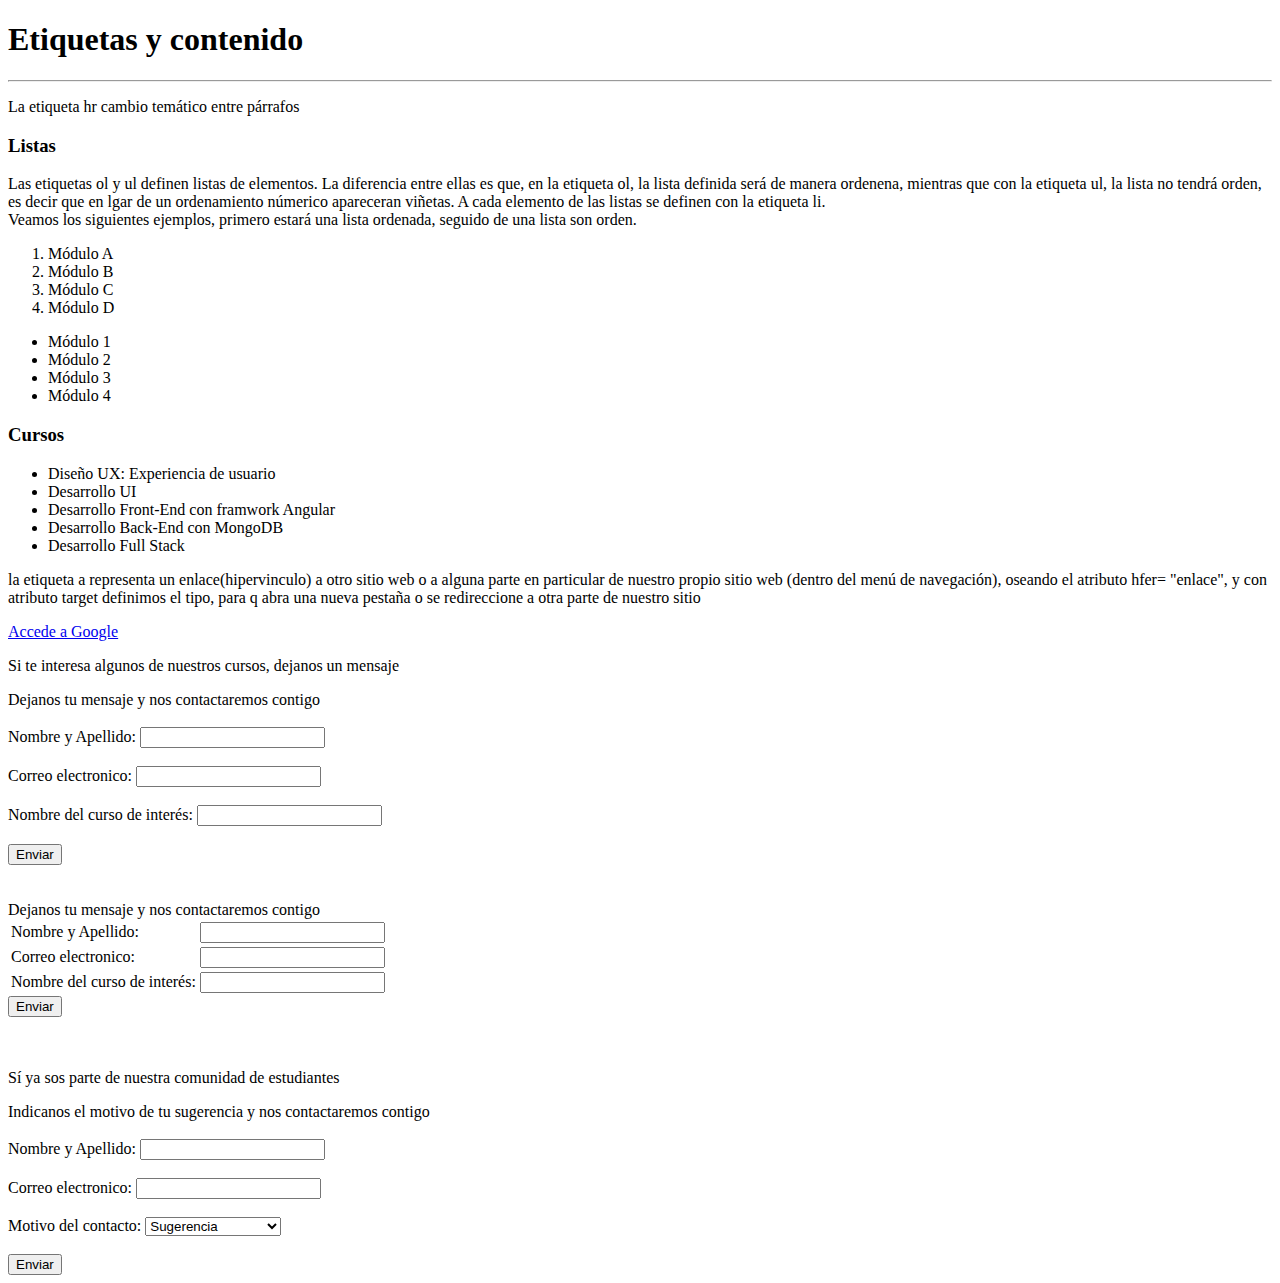
<file: clase2.html>
<!DOCTYPE html>
<html lang="en">
<head>
    <meta charset="UTF-8">
    <meta http-equiv="X-UA-Compatible" content="IE=edge">
    <meta name="viewport" content="width=device-width, initial-scale=1.0">
    <title> Módulo 2: Estructura básica de un archivo HTML</title>
</head>
<body>
    <h1> Etiquetas y contenido </h1>
    <hr>
    <!-- la etiqueta p define una parte WEB que debe mostrarse como un párrafo -->
    <p>La etiqueta hr cambio temático entre párrafos</p>

    <!-- LISTAS-->
    <h3>Listas</h3>
    <p>Las etiquetas ol y ul definen listas de elementos. La diferencia entre ellas es que, en la etiqueta ol, la lista definida será de manera ordenena, mientras que con la etiqueta ul, la lista no tendrá orden, es decir que en lgar de un ordenamiento númerico apareceran viñetas.
    A cada elemento de las listas se definen con la etiqueta li.
    <br>
    Veamos los siguientes ejemplos, primero estará una lista ordenada, seguido de una lista son orden.    </p>

    <ol>
        <li> Módulo A </li>
        <li> Módulo B </li>
        <li> Módulo C </li>
        <li> Módulo D </li>
    </ol>

    <ul>
        <li>Módulo 1 </li>
        <li>Módulo 2 </li>
        <li>Módulo 3 </li>
        <li>Módulo 4 </li>
    </ul>

    <!-- USO DE DIV-->
    <!-- DIV: El objetivo de la etiqueta div es agrupar elementos diversos dentro de un único bloque, esto es útil  .
    SPAN: Con la etiqueta span también es posible agrupar elementos, pero no dentro de un bloque, sino en forma lineal. Aquí, <span> se utiliza para resaltar una parte específica de un texto dentro de un párrafo. Puede aplicarse estilos adicionales al contenido del <span> para darle un aspecto distinto. -->
    <div >
        <h3>Cursos</h3>
        <ul>
          <li><span >Diseño UX: Experiencia de usuario</span></li>
          <li><span >Desarrollo UI</span></li>
          <li>Desarrollo Front-End con framwork Angular</li>
          <li>Desarrollo Back-End con MongoDB</li>
          <li>Desarrollo Full Stack</li>
        </ul>
    </div>   

    <!-- USO DE DIV-->
    <p> la etiqueta a representa un enlace(hipervinculo) a otro sitio web o a alguna parte en particular de nuestro propio sitio web (dentro del menú de navegación), oseando el atributo hfer= "enlace", y con atributo target definimos el tipo, para q abra una nueva pestaña o se redireccione a otra parte de nuestro sitio</p>
    <a href="http://google.com.ar"> Accede a Google</a>
    <br>

    <!-- FORMULARIOS: INPUT Y LABEL-->
    <!--Dentro de las estiquetas FORM se incluiran los diferentes elementos que serán enviados para ser procesadores por el servidor web.-->
    <p>Si te interesa algunos de nuestros cursos, dejanos un mensaje</p>
    <form action="">
        <label for="">Dejanos tu mensaje y nos contactaremos contigo</label> <br><br>
        <label for="">Nombre y Apellido: </label>
        <input type="text" name="" id=""><br><br>
        <label for="">Correo electronico: </label>
        <input type="email" name="" id=""><br><br>
        <label for="">Nombre del curso de interés: </label>
        <input type="text" name="" id=""><br><br>
        <input type="button" value="Enviar">
    </form>
    <br><br> <!-- Cada etiqueta br, indica un salto de línea-->

    <!-- FORMULARIOS: TABLAS-->
    <form action="">
        <label for="">Dejanos tu mensaje y nos contactaremos contigo</label> <br>
        <table> <!--dentro de la etiqueta TABLE podemos usar el atributo border para encerrar los elementos de la tabla-->
            <tr>
                <td><label for="">Nombre y Apellido: </label></td>
                <td><input type="text" name="" id=""> </td>
            </tr>
            <tr>
                <td><label for="">Correo electronico: </label> </td>
                <td><input type="email" name="" id=""></td>
            </tr>
            <tr>
                <td><label for="">Nombre del curso de interés: </label></td>
                <td><input type="text" name="" id=""></td>    
            </tr>
        </table>
        <input type="button" value="Enviar">
    </form><br><br>

    <!-- FORMULARIOS: SELECT Y OPTION-->
    <!--Con la etiqueta SELECT puedo realizar una caja de opciones y con la etiqueta OPTION indico que opciones le presento al usuario para seleccionar y siempre coloco una por defecto.-->
    <p>Sí ya sos parte de nuestra comunidad de estudiantes</p>
    <form action="">
        <label for="">Indicanos el motivo de tu sugerencia y nos contactaremos contigo</label> <br><br>
        <label for="">Nombre y Apellido: </label>
        <input type="text" name="" id=""><br><br>
        <label for="">Correo electronico: </label>
        <input type="email" name="" id=""><br><br>
        <label for="">Motivo del contacto: </label>
        <select name="motivo" id="">
            <option value="value1"select>Sugerencia</option>
            <option value="value2">Reclamo</option>
            <option value="value3">Renovar Inscipción</option>
            <option value="value4">Otro</option>
        </select><br><br>
        <input type="button" value="Enviar">
    </form>
</body>
</html>
</file>
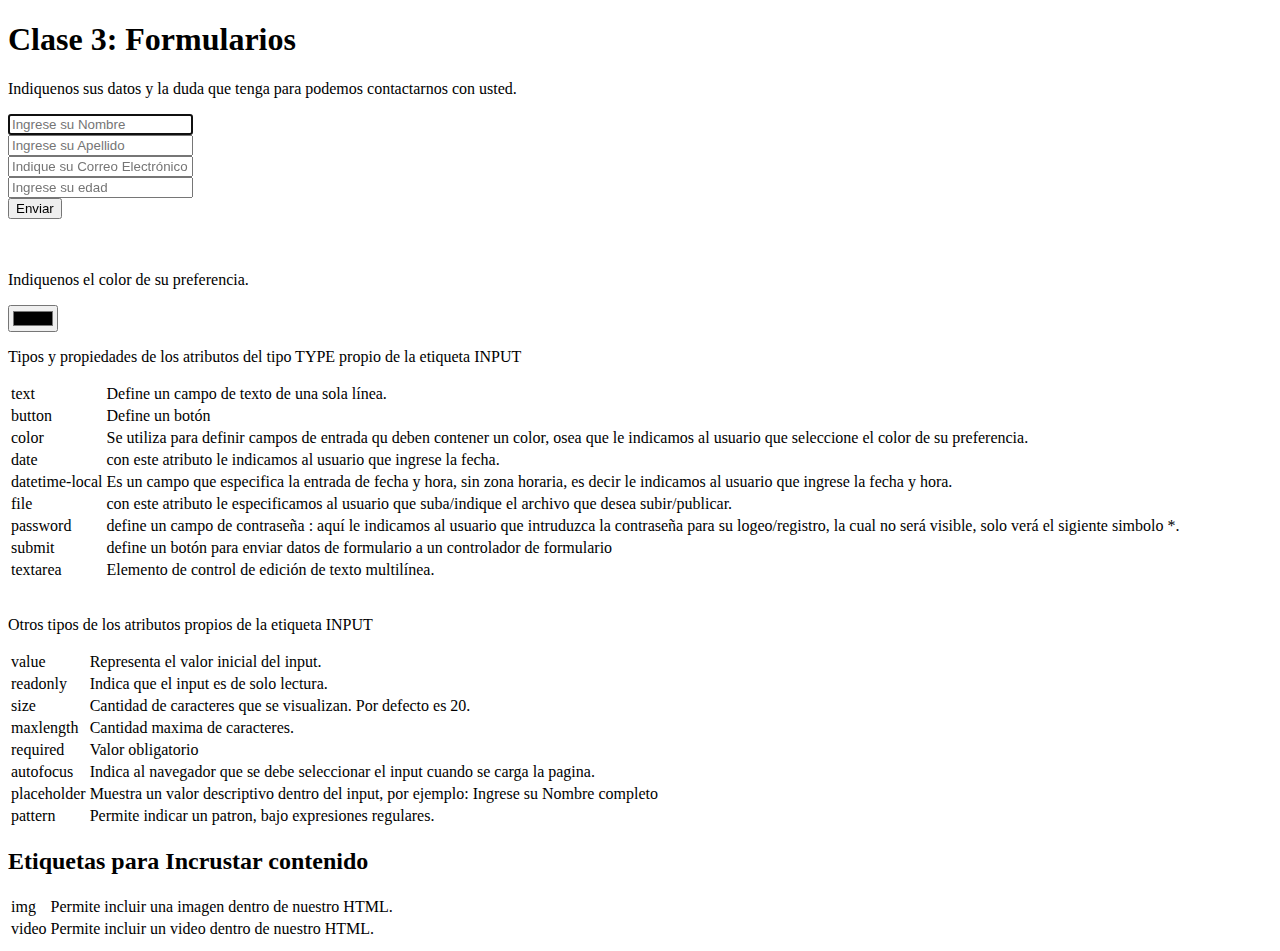
<file: clase3.html>
<!DOCTYPE html>
<html lang="en">
<head>
    <meta charset="UTF-8">
    <meta name="viewport" content="width=device-width, initial-scale=1.0">
    <title>Módulo 2: Estructura básica de un archivo HTML</title>
</head>
<body>
    <h1>Clase 3: Formularios</h1>
    <form>
        <!--dentro de la etiqueta input, podemos especificar que tipo de contenido muestra/asigna mediante el atributo TYPE.
        otros atributos
            - id, es el nombre identificador/referencia del tipo de elemento input
            - value, es el valor que le asignamos a la variable. Ej.: "aceptar", en el caso del botón
            - placeholder, este atributo es un valor descriptivo, es decir, muestra al usuario el contenido que debe indicar-->
        <p>Indiquenos sus datos y la duda que tenga para podemos contactarnos con usted.</p>
        <input type="text" name="Nombre" id="idNombre" pattern="[a-z A-Z] {1,20}" placeholder="Ingrese su Nombre" required autofocus><br>
        <input type="text" name="Apellido" id="idApellido"pattern="[a-z A-Z] {1,20}" placeholder="Ingrese su Apellido" required><br>
        <input type="email" name="CorreoElectronico" id="idCorreoElectronico" placeholder="Indique su Correo Electrónico" required><br>
        <input type="text" name="Edad" id="idEdad" pattern="[0-9] {2}" placeholder="Ingrese su edad" required><br>
        <input type="button" value="Enviar"><br><br>
        <br>
        <p>Indiquenos el color de su preferencia.</p>
        <input type="color" name="" id="idColor">
        <!-- la etiqueta LABEL -->
        <label for=""></label>

        <p>Tipos y propiedades de los atributos del tipo TYPE propio de la etiqueta INPUT</p>
        <table>
            <tr>
                <td>text</td>
                <td>Define un campo de texto de una sola línea.</td>
            </tr>
            <tr>
                <td>button</td>
                <td>Define un botón</td>
            </tr>
            <tr>
                <td>color</td>
                <td>Se utiliza para definir campos de entrada qu deben contener un color, osea que le indicamos al usuario que seleccione el color de su preferencia.</td>
            </tr>
            <tr>
                <td>date</td>
                <td>con este atributo le indicamos al usuario que ingrese la fecha.</td>
            </tr>
            <tr>
                <td>datetime-local</td>
                <td>Es un campo que especifica la entrada de fecha y hora, sin zona horaria, es decir le indicamos al usuario que ingrese la fecha y hora.</td>
            </tr>            
            <tr>
                <td>file</td>
                <td>con este atributo le especificamos al usuario que suba/indique el archivo que desea subir/publicar.</td>
            </tr>
            <tr>
                <td>password</td>
                <td>define un campo de contraseña : aquí le indicamos al usuario que intruduzca la contraseña para su logeo/registro, la cual no será visible, solo verá el sigiente simbolo *.</td>
            </tr>
            <tr>
                <td>submit</td>
                <td>define un botón para enviar datos de formulario a un controlador de formulario </td>
            </tr>
            <tr>
                <td>textarea</td>
                <td>Elemento de control de edición de texto multilínea.</td>
            </tr>
        </table>
        <br>
        <p>Otros tipos de los atributos propios de la etiqueta INPUT</p>
        <table>
            <tr>
                <td>value</td>
                <td>Representa el valor inicial del input.</td>
            </tr>
            <tr>
                <td>readonly</td>
                <td>Indica que el input es de solo lectura.</td>
            </tr>
            <tr>
                <td>size</td>
                <td>Cantidad de caracteres que se visualizan. Por defecto es 20.</td>
            </tr>
            <tr>
                <td>maxlength</td>
                <td>Cantidad maxima de caracteres.</td>
            </tr>
            <tr>
                <td>required</td>
                <td>Valor obligatorio</td>
            </tr>            
            <tr>
                <td>autofocus</td>
                <td>Indica al navegador que se debe seleccionar el input cuando se
                    carga la pagina.</td>
            </tr>
            <tr>
                <td>placeholder</td>
                <td>Muestra un valor descriptivo dentro del input, por ejemplo: Ingrese su Nombre completo</td>
            </tr>
            <tr>
                <td>pattern</td>
                <td>Permite indicar un patron, bajo expresiones regulares. </td>
            </tr>
        </table>        
    </form>

    <h2>Etiquetas para Incrustar contenido</h2>
    <form action="">
        <table>
            <tr>
                <td>img</td>
                <td>Permite incluir una imagen dentro de nuestro HTML.</td>
            </tr>
            <tr>
                <td>video</td>
                <td>Permite incluir un video dentro de nuestro HTML.</td>
            </tr>
            <tr></tr>
        </table>
    </form>

</body>
</html>
</file>
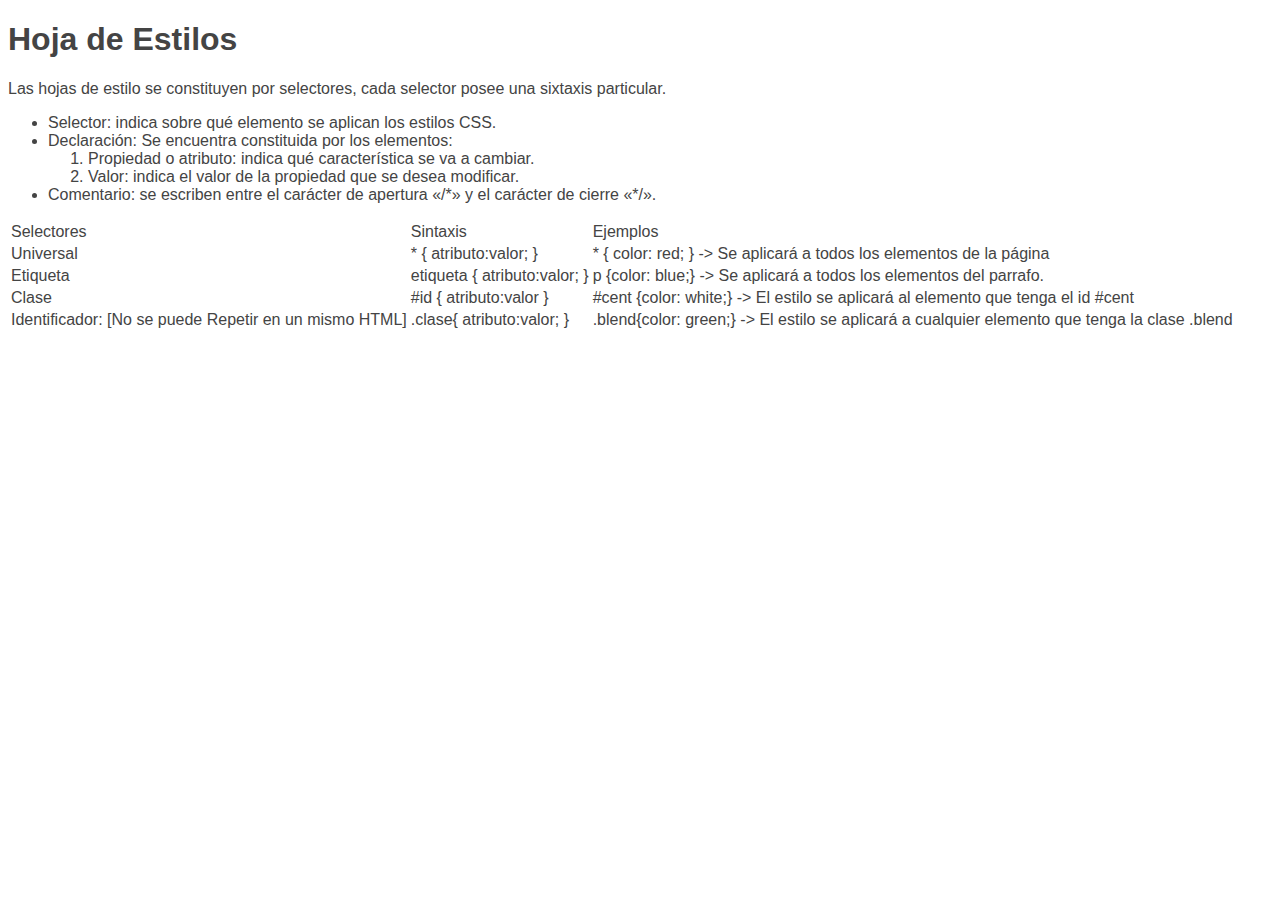
<file: clase4.html>
<!DOCTYPE html>
<html lang="en">
<head>
    <meta charset="UTF-8">
    <meta name="viewport" content="width=device-width, initial-scale=1.0">
    <link rel="stylesheet" href="stylec4.css">
    <title>Módulo 3: Hojas de estilos CSS3</title>
</head>
<body>
    <h1>Hoja de Estilos</h1>
    <p>Las hojas de estilo se constituyen por selectores, cada selector posee una sixtaxis particular.</p>
    <ul>
        <li>Selector: indica sobre qué elemento se aplican los estilos CSS. </li>
        <li>Declaración: Se encuentra constituida por los elementos: 
            <ol>
                <li>Propiedad o atributo: indica qué característica se va a cambiar.</li>
                <li>Valor: indica el valor de la propiedad que se desea modificar.</li>
            </ol>
        </li>
        <li>Comentario: se escriben entre el carácter de apertura «/*» y el carácter de cierre «*/».</li>
    </ul>
    <form action="">
        <table>
            <tr>
                <td>Selectores</td>
                <td>Sintaxis</td>
                <td>Ejemplos</td>
            </tr>
            <tr>
                <td>Universal</td>
                <td>* { atributo:valor; }</td>
                <td>* { color: red; }  ->  Se aplicará a todos los elementos de la página</td>
            </tr>
            <tr>
                <td>Etiqueta</td>
                <td>etiqueta { atributo:valor; }</td>
                <td>p {color: blue;} ->  Se aplicará a todos los elementos del parrafo.</td>
            </tr>
            <tr>
                <td>Clase</td>
                <td>#id { atributo:valor }</td>
                <td>#cent {color: white;} -> El estilo se aplicará al elemento que tenga el id #cent </td>
            </tr>
            <tr>
                <td>Identificador: [No se puede Repetir en un mismo HTML]</td>
                <td>.clase{ atributo:valor; }</td>
                <td>.blend{color: green;} -> El estilo se aplicará a cualquier elemento que tenga la clase .blend</td>
            </tr>
            </tr>
        </table>
    </form>
</body>
</html>
</file>
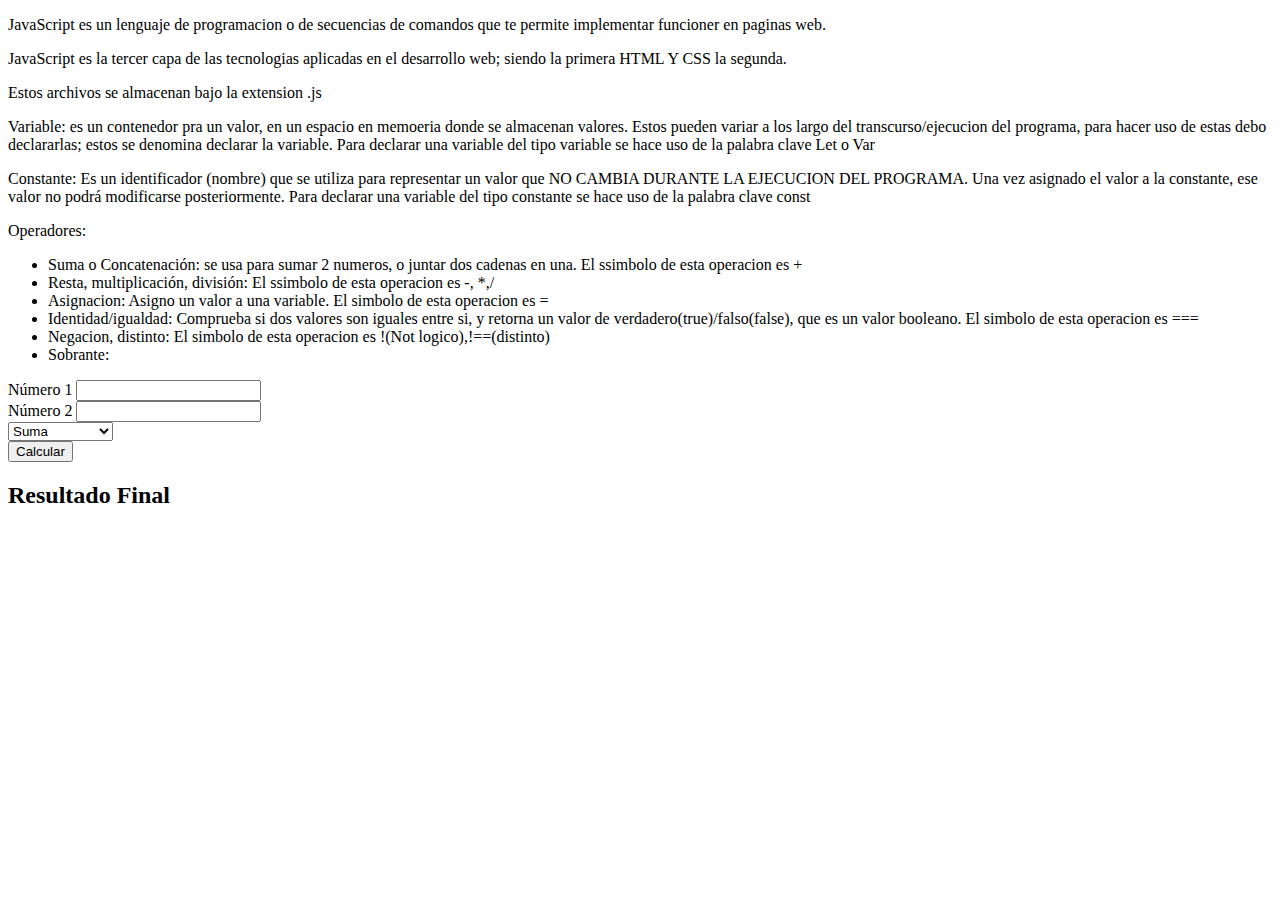
<file: clase6.html>
<!DOCTYPE html>
<html lang="en">
<head>
    <meta charset="UTF-8">
    <meta name="viewport" content="width=device-width, initial-scale=1.0">
    <script src="jsc6.js"></script>
    <title>JavaScript</title>
</head>
<body>
    <p>JavaScript es un lenguaje de programacion o de secuencias de comandos que te permite implementar funcioner en paginas web. </p>
    <p>JavaScript es la tercer capa de las tecnologias aplicadas en el desarrollo web; siendo la primera HTML Y CSS la segunda.</p>
    <p>Estos archivos se almacenan bajo la extension .js</p>

    <p>Variable: es un contenedor pra un valor, en un espacio en memoeria donde se almacenan valores. Estos pueden variar a los largo del transcurso/ejecucion del programa, para hacer uso de estas debo declararlas; estos se denomina declarar la variable.
    Para declarar una variable del tipo variable se hace uso de la palabra clave Let o Var    
    </p>
    <p>Constante: Es un identificador (nombre) que se utiliza para representar un valor que NO CAMBIA DURANTE LA EJECUCION DEL PROGRAMA. Una vez asignado el valor a la constante, ese valor no podrá modificarse posteriormente. 
    Para declarar una variable del tipo constante se hace uso de la palabra clave const
    </p>

    Operadores:
    <ul>
        <li>Suma o Concatenación: se usa para sumar 2 numeros, o juntar dos cadenas en una.
            El ssimbolo de esta operacion es +
        </li>
        <li>Resta, multiplicación, división: 
            El ssimbolo de esta operacion es -, *,/
        </li>
        <li>Asignacion: Asigno un valor a una variable.
            El simbolo de esta operacion es =
        </li>
        <li>Identidad/igualdad: Comprueba si dos valores son iguales entre si, y retorna un valor de verdadero(true)/falso(false), que es un valor booleano.
            El simbolo de esta operacion es ===
        </li>
        <li>Negacion, distinto:
            El simbolo de esta operacion es !(Not logico),!==(distinto)
        </li>
        <li>
            Sobrante:
        </li>
    </ul>

    <form>
        <label for="">Número 1</label>
        <input type="number" name="" id="idNum1">
        <br>
        <label for="">Número 2</label>
        <input type="number" name="" id="idNum2">
        <br>
        <select name="" id="idOperacion">
            <option value="1">Suma</option>
            <option value="2">Resta</option>
            <option value="3">MUltiplicación</option>
            <option value="4">División</option>
        </select>
        <br>
        <button onclick="calcular()">Calcular</button>

        <h2 id="idResultado">Resultado Final</h2>

    </form>

<!-- Programa del dia...
var cerebroAprendio = true
si (AndaInternet) {Si anda internet}
    cerebro = true
si (!AndaInternet){Si NO anda internet}
    cerebro = murision -->
</body>
</html>
</file>
<file: stylec4.css>
/*--------------------------------------------------------------
# Nuestro primer CSS en curso FrontEnd
Nota: El archivo es stylec4, por corresponde al archivo clase.4html
--------------------------------------------------------------*/
body {
    background: #fff;
    color: #444;
    font-family: "Open Sans", sans-serif;
    }
    a {
    color: #007bff;
    text-decoration: none;
    }
    
/*--------------------------------------------------------------
# Perzonalizando nuestro ID de HTML
-------------------------------------------------------------*/
#institucional {
   color: #444;
   font-family: Cambria, Cochin, Georgia, Times, 'Times New Roman', serif;
    }
</file>
<file: template/css/style.css>
/*
  Theme Name: NewBiz
  Theme URL: https://bootstrapmade.com/newbiz-bootstrap-business-template/
  Author: BootstrapMade.com
  License: https://bootstrapmade.com/license/
*/

/*--------------------------------------------------------------
# General
--------------------------------------------------------------*/

body {
  background: #E9E7E8;
  color: #50535c  ;
  font-family: "Open Sans", sans-serif;
}

a {
  color: #007bff;
  transition: 0.5s;
}

a:hover,
a:active,
a:focus {
  color: #0b6bd3;
  outline: none;
  text-decoration: none;
}

p {
  padding: 0;
  margin: 0 0 30px 0;
}

h1,
h2,
h3,
h4,
h5,
h6 {
  font-family: "Montserrat", sans-serif;
  font-weight: 400;
  margin: 0 0 20px 0;
  padding: 0;
}

/* Back to top button */

.back-to-top {
  position: fixed;
  display: none;
  background: #007bff;
  color: #fff;
  width: 44px;
  height: 44px;
  text-align: center;
  line-height: 1;
  font-size: 16px;
  border-radius: 50%;
  right: 15px;
  bottom: 15px;
  transition: background 0.5s;
  z-index: 11;
}

.back-to-top i {
  padding-top: 12px;
  color: #fff;
}

/* Prelaoder */

#preloader {
  position: fixed;
  top: 0;
  left: 0;
  right: 0;
  bottom: 0;
  z-index: 9999;
  overflow: hidden;
  background: #fff;
}

#preloader:before {
  content: "";
  position: fixed;
  top: calc(50% - 30px);
  left: calc(50% - 30px);
  border: 6px solid #f2f2f2;
  border-top: 6px solid #007bff;
  border-radius: 50%;
  width: 60px;
  height: 60px;
  -webkit-animation: animate-preloader 1s linear infinite;
  animation: animate-preloader 1s linear infinite;
}

@-webkit-keyframes animate-preloader {
  0% {
    -webkit-transform: rotate(0deg);
    transform: rotate(0deg);
  }

  100% {
    -webkit-transform: rotate(360deg);
    transform: rotate(360deg);
  }
}

@keyframes animate-preloader {
  0% {
    -webkit-transform: rotate(0deg);
    transform: rotate(0deg);
  }

  100% {
    -webkit-transform: rotate(360deg);
    transform: rotate(360deg);
  }
}

/*--------------------------------------------------------------
# Header
--------------------------------------------------------------*/

#header {
  height: 80px;
  transition: all 0.5s;
  z-index: 997;
  transition: all 0.5s;
  padding: 20px 0;
  background: #fff;
  box-shadow: 0px 0px 30px rgba(127, 137, 161, 0.3);
}

#header.header-scrolled,
#header.header-pages {
  height: 60px;
  padding: 10px 0;
}

#header .logo h1 {
  font-size: 36px;
  margin: 0;
  padding: 0;
  line-height: 1;
  font-weight: 400;
  letter-spacing: 3px;
  text-transform: uppercase;
}

#header .logo h1 a,
#header .logo h1 a:hover {
  color: #00366f;
  text-decoration: none;
}

#header .logo img {
  padding: 0;
  margin: 7px 0;
  max-height: 26px;
}

.main-pages {
  margin-top: 60px;
}

/*--------------------------------------------------------------
# Intro Section
--------------------------------------------------------------*/

#intro {
  width: 100%;
  position: relative;
  background: url("../img/intro-bg.png") center bottom no-repeat;
  background-size: cover;
  padding: 200px 0 120px 0;
}

#intro .intro-img {
  width: 50%;
  float: right;
}

#intro .intro-info {
  width: 50%;
  float: left;
}

#intro .intro-info h2 {
  color: #fff  ;
  margin-bottom: 40px;
  font-size: 48px;
  font-weight: 700;
}

#intro .intro-info h2 span {
  color: #34C0DF  ;
  text-decoration: underline;
}

#intro .intro-info .btn-get-started,
#intro .intro-info .btn-services {
  font-family: "Montserrat", sans-serif;
  font-size: 14px;
  font-weight: 600;
  letter-spacing: 1px;
  display: inline-block;
  padding: 10px 32px;
  border-radius: 50px;
  transition: 0.5s;
  margin: 0 20px 20px 0;
  color: #fff;
}

#intro .intro-info .btn-get-started {
  background: #34C0DF;
  border: 2px solid #34C0DF;
  color: #fff;
}

#intro .intro-info .btn-get-started:hover {
  background: none;
  border-color: #fff;
  color: #fff;
}

#intro .intro-info .btn-services {
  border: 2px solid #fff  ;
}

#intro .intro-info .btn-services:hover {
  background: #34C0DF  ;
  border-color: #34C0DF;
  color: #fff;
}

/*--------------------------------------------------------------
# Navigation Menu
--------------------------------------------------------------*/

/* Desktop Navigation */

.main-nav {
  /* Drop Down */
  /* Deep Drop Down */
}

.main-nav,
.main-nav * {
  margin: 0;
  padding: 0;
  list-style: none;
}

.main-nav > ul > li {
  position: relative;
  white-space: nowrap;
  float: left;
}

.main-nav a {
  display: block;
  position: relative;
  color: #004289;
  padding: 10px 15px;
  transition: 0.3s;
  font-size: 14px;
  font-family: "Montserrat", sans-serif;
  font-weight: 500;
}

.main-nav a:hover,
.main-nav .active > a,
.main-nav li:hover > a {
  color: #007bff;
  text-decoration: none;
}

.main-nav .drop-down ul {
  display: block;
  position: absolute;
  left: 0;
  top: calc(100% + 30px);
  z-index: 99;
  opacity: 0;
  visibility: hidden;
  padding: 10px 0;
  background: #fff;
  box-shadow: 0px 0px 30px rgba(127, 137, 161, 0.25);
  transition: ease all 0.3s;
}

.main-nav .drop-down:hover > ul {
  opacity: 1;
  top: 100%;
  visibility: visible;
}

.main-nav .drop-down li {
  min-width: 180px;
  position: relative;
}

.main-nav .drop-down ul a {
  padding: 10px 20px;
  font-size: 13px;
  color: #004289;
}

.main-nav .drop-down ul a:hover,
.main-nav .drop-down ul .active > a,
.main-nav .drop-down ul li:hover > a {
  color: #007bff;
}

.main-nav .drop-down > a:after {
  content: "\f107";
  font-family: FontAwesome;
  padding-left: 10px;
}

.main-nav .drop-down .drop-down ul {
  top: 0;
  left: calc(100% - 30px);
}

.main-nav .drop-down .drop-down:hover > ul {
  opacity: 1;
  top: 0;
  left: 100%;
}

.main-nav .drop-down .drop-down > a {
  padding-right: 35px;
}

.main-nav .drop-down .drop-down > a:after {
  content: "\f105";
  position: absolute;
  right: 15px;
}

/* Mobile Navigation */

.mobile-nav {
  position: fixed;
  top: 0;
  bottom: 0;
  z-index: 9999;
  overflow-y: auto;
  left: -260px;
  width: 260px;
  padding-top: 18px;
  background: rgba(19, 39, 57, 0.8);
  transition: 0.4s;
}

.mobile-nav * {
  margin: 0;
  padding: 0;
  list-style: none;
}

.mobile-nav a {
  display: block;
  position: relative;
  color: #fff;
  padding: 10px 20px;
  font-weight: 500;
}

.mobile-nav a:hover,
.mobile-nav .active > a,
.mobile-nav li:hover > a {
  color: #74b5fc;
  text-decoration: none;
}

.mobile-nav .drop-down > a:after {
  content: "\f078";
  font-family: FontAwesome;
  padding-left: 10px;
  position: absolute;
  right: 15px;
}

.mobile-nav .active.drop-down > a:after {
  content: "\f077";
}

.mobile-nav .drop-down > a {
  padding-right: 35px;
}

.mobile-nav .drop-down ul {
  display: none;
  overflow: hidden;
}

.mobile-nav .drop-down li {
  padding-left: 20px;
}

.mobile-nav-toggle {
  position: fixed;
  right: 0;
  top: 0;
  z-index: 9998;
  border: 0;
  background: none;
  font-size: 24px;
  transition: all 0.4s;
  outline: none !important;
  line-height: 1;
  cursor: pointer;
  text-align: right;
}

.mobile-nav-toggle i {
  margin: 18px 18px 0 0;
  color: #004289;
}

.mobile-nav-overly {
  width: 100%;
  height: 100%;
  z-index: 9997;
  top: 0;
  left: 0;
  position: fixed;
  background: rgba(19, 39, 57, 0.8);
  overflow: hidden;
  display: none;
}

.mobile-nav-active {
  overflow: hidden;
}

.mobile-nav-active .mobile-nav {
  left: 0;
}

.mobile-nav-active .mobile-nav-toggle i {
  color: #fff;
}

/*--------------------------------------------------------------
# Sections
--------------------------------------------------------------*/

/* Sections Header
--------------------------------*/

.section-header h3 {
  font-size: 36px;
  color: #283d50;
  text-align: center;
  font-weight: 500;
  position: relative;
}

.section-header p {
  text-align: center;
  margin: auto;
  font-size: 15px;
  padding-bottom: 60px;
  color: #556877;
  width: 50%;
}

/* Section with background
--------------------------------*/

.section-bg {
  background: #ecf5ff;
}

/* About Us Section
--------------------------------*/

#about {
  background: #fff;
  padding: 60px 0;
}

#about .about-container .background {
  margin: 20px 0;
}

#about .about-container .content {
  background: #fff;
}

#about .about-container .title {
  color: #333;
  font-weight: 700;
  font-size: 32px;
}

#about .about-container p {
  line-height: 26px;
}

#about .about-container p:last-child {
  margin-bottom: 0;
}

#about .about-container .icon-box {
  background: #fff;
  background-size: cover;
  padding: 0 0 30px 0;
}

#about .about-container .icon-box .icon {
  float: left;
  background: #fff;
  width: 64px;
  height: 64px;
  display: -webkit-box;
  display: -webkit-flex;
  display: -ms-flexbox;
  display: flex;
  -webkit-box-pack: center;
  -webkit-justify-content: center;
  -ms-flex-pack: center;
  justify-content: center;
  -webkit-box-align: center;
  -webkit-align-items: center;
  -ms-flex-align: center;
  align-items: center;
  -webkit-box-orient: vertical;
  -webkit-box-direction: normal;
  -webkit-flex-direction: column;
  -ms-flex-direction: column;
  flex-direction: column;
  text-align: center;
  border-radius: 50%;
  border: 2px solid #007bff;
  transition: all 0.3s ease-in-out;
}

#about .about-container .icon-box .icon i {
  color: #007bff;
  font-size: 24px;
}

#about .about-container .icon-box:hover .icon {
  background: #007bff;
}

#about .about-container .icon-box:hover .icon i {
  color: #fff;
}

#about .about-container .icon-box .title {
  margin-left: 80px;
  font-weight: 600;
  margin-bottom: 5px;
  font-size: 18px;
}

#about .about-container .icon-box .title a {
  color: #283d50;
}

#about .about-container .icon-box .description {
  margin-left: 80px;
  line-height: 24px;
  font-size: 14px;
}

#about .about-extra {
  padding-top: 60px;
}

#about .about-extra h4 {
  font-weight: 600;
  font-size: 24px;
}

/* Services Section
--------------------------------*/

#services {
  padding: 60px 0 40px 0;
  box-shadow: inset 0px 0px 12px 0px rgba(0, 0, 0, 0.1);
}

#services .box {
  padding: 30px;
  position: relative;
  overflow: hidden;
  border-radius: 10px;
  margin: 0 10px 40px 10px;
  background: #fff;
  box-shadow: 0 10px 29px 0 rgba(68, 88, 144, 0.1);
  transition: all 0.3s ease-in-out;
}

#services .box:hover {
  -webkit-transform: translateY(-5px);
  transform: translateY(-5px);
}

#services .icon {
  position: absolute;
  left: -10px;
  top: calc(50% - 32px);
}

#services .icon i {
  font-size: 64px;
  line-height: 1;
  transition: 0.5s;
}

#services .title {
  margin-left: 40px;
  font-weight: 700;
  margin-bottom: 15px;
  font-size: 18px;
}

#services .title a {
  color: #111;
}

#services .box:hover .title a {
  color: #007bff;
}

#services .description {
  font-size: 14px;
  margin-left: 40px;
  line-height: 24px;
  margin-bottom: 0;
}

#why-us {
  padding: 60px 0;
  background: #004a99;
}

#why-us .section-header h3,
#why-us .section-header p {
  color: #fff;
}

#why-us .card {
  background: #00458f;
  border-color: #00458f;
  border-radius: 10px;
  margin: 0 15px;
  padding: 15px 0;
  text-align: center;
  color: #fff;
  transition: 0.3s ease-in-out;
  height: 100%;
}

#why-us .card:hover {
  background: #003b7a;
  border-color: #003b7a;
}

#why-us .card i {
  font-size: 48px;
  padding-top: 15px;
  color: #bfddfe;
}

#why-us .card h5 {
  font-size: 22px;
  font-weight: 600;
}

#why-us .card p {
  font-size: 15px;
  color: #d8eafe;
}

#why-us .card .readmore {
  color: #fff;
  font-weight: 600;
  display: inline-block;
  transition: 0.3s ease-in-out;
  border-bottom: #00458f solid 2px;
}

#why-us .card .readmore:hover {
  border-bottom: #fff solid 2px;
}

#why-us .counters {
  padding-top: 40px;
}

#why-us .counters span {
  font-family: "Montserrat", sans-serif;
  font-weight: bold;
  font-size: 48px;
  display: block;
  color: #fff;
}

#why-us .counters p {
  padding: 0;
  margin: 0 0 20px 0;
  font-family: "Montserrat", sans-serif;
  font-size: 14px;
  color: #cce5ff;
}

/* Portfolio Section
--------------------------------*/

#portfolio {
  padding: 60px 0;
  box-shadow: 0px 0px 12px 0px rgba(0, 0, 0, 0.1);
}

#portfolio #portfolio-flters {
  padding: 0;
  margin: 5px 0 35px 0;
  list-style: none;
  text-align: center;
}

#portfolio #portfolio-flters li {
  cursor: pointer;
  margin: 15px 15px 15px 0;
  display: inline-block;
  padding: 6px 20px;
  font-size: 12px;
  line-height: 20px;
  color: #007bff;
  border-radius: 50px;
  text-transform: uppercase;
  background: #ecf5ff;
  margin-bottom: 5px;
  transition: all 0.3s ease-in-out;
}

#portfolio #portfolio-flters li:hover,
#portfolio #portfolio-flters li.filter-active {
  background: #007bff;
  color: #fff;
}

#portfolio #portfolio-flters li:last-child {
  margin-right: 0;
}

#portfolio .portfolio-item {
  position: relative;
  overflow: hidden;
  margin-bottom: 30px;
}

#portfolio .portfolio-item .portfolio-wrap {
  overflow: hidden;
  position: relative;
  border-radius: 6px;
  margin: 0;
}

#portfolio .portfolio-item .portfolio-wrap:hover img {
  opacity: 0.4;
  transition: 0.3s;
}

#portfolio .portfolio-item .portfolio-wrap .portfolio-info {
  position: absolute;
  top: 0;
  right: 0;
  bottom: 0;
  left: 0;
  display: -webkit-box;
  display: -webkit-flex;
  display: -ms-flexbox;
  display: flex;
  -webkit-box-pack: center;
  -webkit-justify-content: center;
  -ms-flex-pack: center;
  justify-content: center;
  -webkit-box-align: center;
  -webkit-align-items: center;
  -ms-flex-align: center;
  align-items: center;
  -webkit-box-orient: vertical;
  -webkit-box-direction: normal;
  -webkit-flex-direction: column;
  -ms-flex-direction: column;
  flex-direction: column;
  text-align: center;
  opacity: 0;
  transition: 0.2s linear;
}

#portfolio .portfolio-item .portfolio-wrap .portfolio-info h4 {
  font-size: 22px;
  line-height: 1px;
  font-weight: 700;
  margin-bottom: 14px;
  padding-bottom: 0;
}

#portfolio .portfolio-item .portfolio-wrap .portfolio-info h4 a {
  color: #fff;
}

#portfolio .portfolio-item .portfolio-wrap .portfolio-info h4 a:hover {
  color: #007bff;
}

#portfolio .portfolio-item .portfolio-wrap .portfolio-info p {
  padding: 0;
  margin: 0;
  color: #e2effe;
  font-weight: 500;
  font-size: 14px;
  text-transform: uppercase;
}

#portfolio .portfolio-item .portfolio-wrap .portfolio-info .link-preview,
#portfolio .portfolio-item .portfolio-wrap .portfolio-info .link-details {
  display: inline-block;
  line-height: 1;
  text-align: center;
  width: 36px;
  height: 36px;
  background: #007bff;
  border-radius: 50%;
  margin: 10px 4px 0 4px;
}

#portfolio .portfolio-item .portfolio-wrap .portfolio-info .link-preview i,
#portfolio .portfolio-item .portfolio-wrap .portfolio-info .link-details i {
  padding-top: 6px;
  font-size: 22px;
  color: #fff;
}

#portfolio .portfolio-item .portfolio-wrap .portfolio-info .link-preview:hover,
#portfolio .portfolio-item .portfolio-wrap .portfolio-info .link-details:hover {
  background: #3395ff;
}

#portfolio .portfolio-item .portfolio-wrap .portfolio-info .link-preview:hover i,
#portfolio .portfolio-item .portfolio-wrap .portfolio-info .link-details:hover i {
  color: #fff;
}

#portfolio .portfolio-item .portfolio-wrap:hover {
  background: #003166;
}

#portfolio .portfolio-item .portfolio-wrap:hover .portfolio-info {
  opacity: 1;
}

/* Testimonials Section
--------------------------------*/

#testimonials {
  padding: 60px 0;
  box-shadow: inset 0px 0px 12px 0px rgba(0, 0, 0, 0.1);
}

#testimonials .section-header {
  margin-bottom: 40px;
}

#testimonials .testimonial-item .testimonial-img {
  width: 120px;
  border-radius: 50%;
  border: 4px solid #fff;
  float: left;
}

#testimonials .testimonial-item h3 {
  font-size: 20px;
  font-weight: bold;
  margin: 10px 0 5px 0;
  color: #111;
  margin-left: 140px;
}

#testimonials .testimonial-item h4 {
  font-size: 14px;
  color: #999;
  margin: 0 0 15px 0;
  margin-left: 140px;
}

#testimonials .testimonial-item p {
  font-style: italic;
  margin: 0 0 15px 140px;
}

#testimonials .owl-nav,
#testimonials .owl-dots {
  margin-top: 5px;
  text-align: center;
}

#testimonials .owl-dot {
  display: inline-block;
  margin: 0 5px;
  width: 12px;
  height: 12px;
  border-radius: 50%;
  background-color: #ddd;
}

#testimonials .owl-dot.active {
  background-color: #007bff;
}

/* Team Section
--------------------------------*/

#team {
  background: #fff;
  padding: 60px 0;
  box-shadow: 0px 0px 12px 0px rgba(0, 0, 0, 0.1);
}

#team .member {
  text-align: center;
  margin-bottom: 20px;
  position: relative;
  border-radius: 50%;
  overflow: hidden;
}

#team .member .member-info {
  opacity: 0;
  display: -webkit-box;
  display: -webkit-flex;
  display: -ms-flexbox;
  display: flex;
  -webkit-box-pack: center;
  -webkit-justify-content: center;
  -ms-flex-pack: center;
  justify-content: center;
  -webkit-box-align: center;
  -webkit-align-items: center;
  -ms-flex-align: center;
  align-items: center;
  position: absolute;
  bottom: 0;
  top: 0;
  left: 0;
  right: 0;
  transition: 0.2s;
}

#team .member .member-info-content {
  margin-top: 50px;
  transition: margin 0.2s;
}

#team .member:hover .member-info {
  background: rgba(0, 62, 128, 0.7);
  opacity: 1;
  transition: 0.4s;
}

#team .member:hover .member-info-content {
  margin-top: 0;
  transition: margin 0.4s;
}

#team .member h4 {
  font-weight: 700;
  margin-bottom: 2px;
  font-size: 18px;
  color: #fff;
}

#team .member span {
  font-style: italic;
  display: block;
  font-size: 13px;
  color: #fff;
}

#team .member .social {
  margin-top: 15px;
}

#team .member .social a {
  transition: none;
  color: #fff;
}

#team .member .social a:hover {
  color: #007bff;
}

#team .member .social i {
  font-size: 18px;
  margin: 0 2px;
}

/* Clients Section
--------------------------------*/

#clients {
  padding: 60px 0;
  box-shadow: inset 0px 0px 12px 0px rgba(0, 0, 0, 0.1);
}

#clients .clients-wrap {
  border-top: 1px solid #d6eaff;
  border-left: 1px solid #d6eaff;
  margin-bottom: 30px;
}

#clients .client-logo {
  padding: 64px;
  display: -webkit-box;
  display: -webkit-flex;
  display: -ms-flexbox;
  display: flex;
  -webkit-box-pack: center;
  -webkit-justify-content: center;
  -ms-flex-pack: center;
  justify-content: center;
  -webkit-box-align: center;
  -webkit-align-items: center;
  -ms-flex-align: center;
  align-items: center;
  border-right: 1px solid #d6eaff;
  border-bottom: 1px solid #d6eaff;
  overflow: hidden;
  background: #fff;
  height: 160px;
}

#clients .client-logo:hover img {
  -webkit-transform: scale(1.2);
  transform: scale(1.2);
}

#clients img {
  transition: all 0.4s ease-in-out;
}

/* Contact Section
--------------------------------*/

#contact {
  box-shadow: 0px 0px 12px 0px rgba(0, 0, 0, 0.1);
  padding: 60px 0;
  overflow: hidden;
}

#contact .section-header {
  padding-bottom: 30px;
}

#contact .contact-about h3 {
  font-size: 36px;
  margin: 0 0 10px 0;
  padding: 0;
  line-height: 1;
  font-family: "Montserrat", sans-serif;
  font-weight: 300;
  letter-spacing: 3px;
  text-transform: uppercase;
  color: #007bff;
}

#contact .contact-about p {
  font-size: 14px;
  line-height: 24px;
  font-family: "Montserrat", sans-serif;
  color: #888;
}

#contact .social-links {
  padding-bottom: 20px;
}

#contact .social-links a {
  font-size: 18px;
  display: inline-block;
  background: #fff;
  color: #007bff;
  line-height: 1;
  padding: 8px 0;
  margin-right: 4px;
  border-radius: 50%;
  text-align: center;
  width: 36px;
  height: 36px;
  transition: 0.3s;
  border: 1px solid #007bff;
}

#contact .social-links a:hover {
  background: #007bff;
  color: #fff;
}

#contact .info {
  color: #283d50;
}

#contact .info i {
  font-size: 32px;
  color: #007bff;
  float: left;
  line-height: 1;
}

#contact .info p {
  padding: 0 0 10px 36px;
  line-height: 28px;
  font-size: 14px;
}

#contact .form #sendmessage {
  color: #007bff;
  border: 1px solid #007bff;
  display: none;
  text-align: center;
  padding: 15px;
  font-weight: 600;
  margin-bottom: 15px;
}

#contact .form #errormessage {
  color: red;
  display: none;
  border: 1px solid red;
  text-align: center;
  padding: 15px;
  font-weight: 600;
  margin-bottom: 15px;
}

#contact .form #sendmessage.show,
#contact .form #errormessage.show,
#contact .form .show {
  display: block;
}

#contact .form .validation {
  color: red;
  display: none;
  margin: 0 0 20px;
  font-weight: 400;
  font-size: 13px;
}

#contact .form input,
#contact .form textarea {
  border-radius: 0;
  box-shadow: none;
  font-size: 14px;
}

#contact .form button[type="submit"] {
  background: #007bff;
  border: 0;
  border-radius: 20px;
  padding: 8px 30px;
  color: #fff;
  transition: 0.3s;
}

#contact .form button[type="submit"]:hover {
  background: #0067d5;
  cursor: pointer;
}

/*--------------------------------------------------------------
# Footer
--------------------------------------------------------------*/

#footer {
  background: #00428a;
  padding: 0 0 30px 0;
  color: #eee;
  font-size: 14px;
}

#footer .footer-top {
  background: #004a99;
  padding: 60px 0 30px 0;
}

#footer .footer-top .footer-info {
  margin-bottom: 30px;
}

#footer .footer-top .footer-info h3 {
  font-size: 34px;
  margin: 0 0 20px 0;
  padding: 2px 0 2px 0;
  line-height: 1;
  font-family: "Montserrat", sans-serif;
  color: #fff;
  font-weight: 400;
  letter-spacing: 3px;
  text-transform: uppercase;
}

#footer .footer-top .footer-info p {
  font-size: 13px;
  line-height: 24px;
  margin-bottom: 0;
  font-family: "Montserrat", sans-serif;
  color: #ecf5ff;
}

#footer .footer-top .social-links a {
  font-size: 18px;
  display: inline-block;
  background: #007bff;
  color: #fff;
  line-height: 1;
  padding: 8px 0;
  margin-right: 4px;
  border-radius: 50%;
  text-align: center;
  width: 36px;
  height: 36px;
  transition: 0.3s;
}

#footer .footer-top .social-links a:hover {
  background: #0067d5;
  color: #fff;
}

#footer .footer-top h4 {
  font-size: 14px;
  font-weight: bold;
  color: #fff;
  text-transform: uppercase;
  position: relative;
  padding-bottom: 10px;
}

#footer .footer-top .footer-links {
  margin-bottom: 30px;
}

#footer .footer-top .footer-links ul {
  list-style: none;
  padding: 0;
  margin: 0;
}

#footer .footer-top .footer-links ul li {
  padding: 8px 0;
}

#footer .footer-top .footer-links ul li:first-child {
  padding-top: 0;
}

#footer .footer-top .footer-links ul a {
  color: #ecf5ff;
}

#footer .footer-top .footer-links ul a:hover {
  color: #74b5fc;
}

#footer .footer-top .footer-contact {
  margin-bottom: 30px;
}

#footer .footer-top .footer-contact p {
  line-height: 26px;
}

#footer .footer-top .footer-newsletter {
  margin-bottom: 30px;
}

#footer .footer-top .footer-newsletter input[type="email"] {
  border: 0;
  padding: 6px 8px;
  width: 65%;
}

#footer .footer-top .footer-newsletter input[type="submit"] {
  background: #007bff;
  border: 0;
  width: 35%;
  padding: 6px 0;
  text-align: center;
  color: #fff;
  transition: 0.3s;
  cursor: pointer;
}

#footer .footer-top .footer-newsletter input[type="submit"]:hover {
  background: #0062cc;
}

#footer .copyright {
  text-align: center;
  padding-top: 30px;
}

#footer .credits {
  text-align: center;
  font-size: 13px;
  color: #f1f7ff;
}

#footer .credits a {
  color: #bfddfe;
}

#footer .credits a:hover {
  color: #f1f7ff;
}

/*--------------------------------------------------------------
# Responsive Media Queries
--------------------------------------------------------------*/

@media (min-width: 992px) {
  #testimonials .testimonial-item p {
    width: 80%;
  }
}

@media (max-width: 991px) {
  #header {
    height: 60px;
    padding: 10px 0;
  }

  #header .logo h1 {
    font-size: 28px;
    padding: 8px 0;
  }

  #intro {
    padding: 140px 0 60px 0;
  }

  #intro .intro-img {
    width: 80%;
    float: none;
    margin: 0 auto 25px auto;
  }

  #intro .intro-info {
    width: 80%;
    float: none;
    margin: auto;
    text-align: center;
  }

  #why-us .card {
    margin: 0;
  }
}

@media (max-width: 768px) {
  .back-to-top {
    bottom: 15px;
  }
}

@media (max-width: 767px) {
  #intro .intro-info {
    width: 100%;
  }

  #intro .intro-info h2 {
    font-size: 34px;
    margin-bottom: 30px;
  }

  .section-header p {
    width: 100%;
  }

  #testimonials .testimonial-item {
    text-align: center;
  }

  #testimonials .testimonial-item .testimonial-img {
    float: none;
    margin: auto;
  }

  #testimonials .testimonial-item h3,
  #testimonials .testimonial-item h4,
  #testimonials .testimonial-item p {
    margin-left: 0;
  }
}

@media (max-width: 574px) {
  #intro {
    padding: 100px 0 20px 0;
  }
}
</file>
